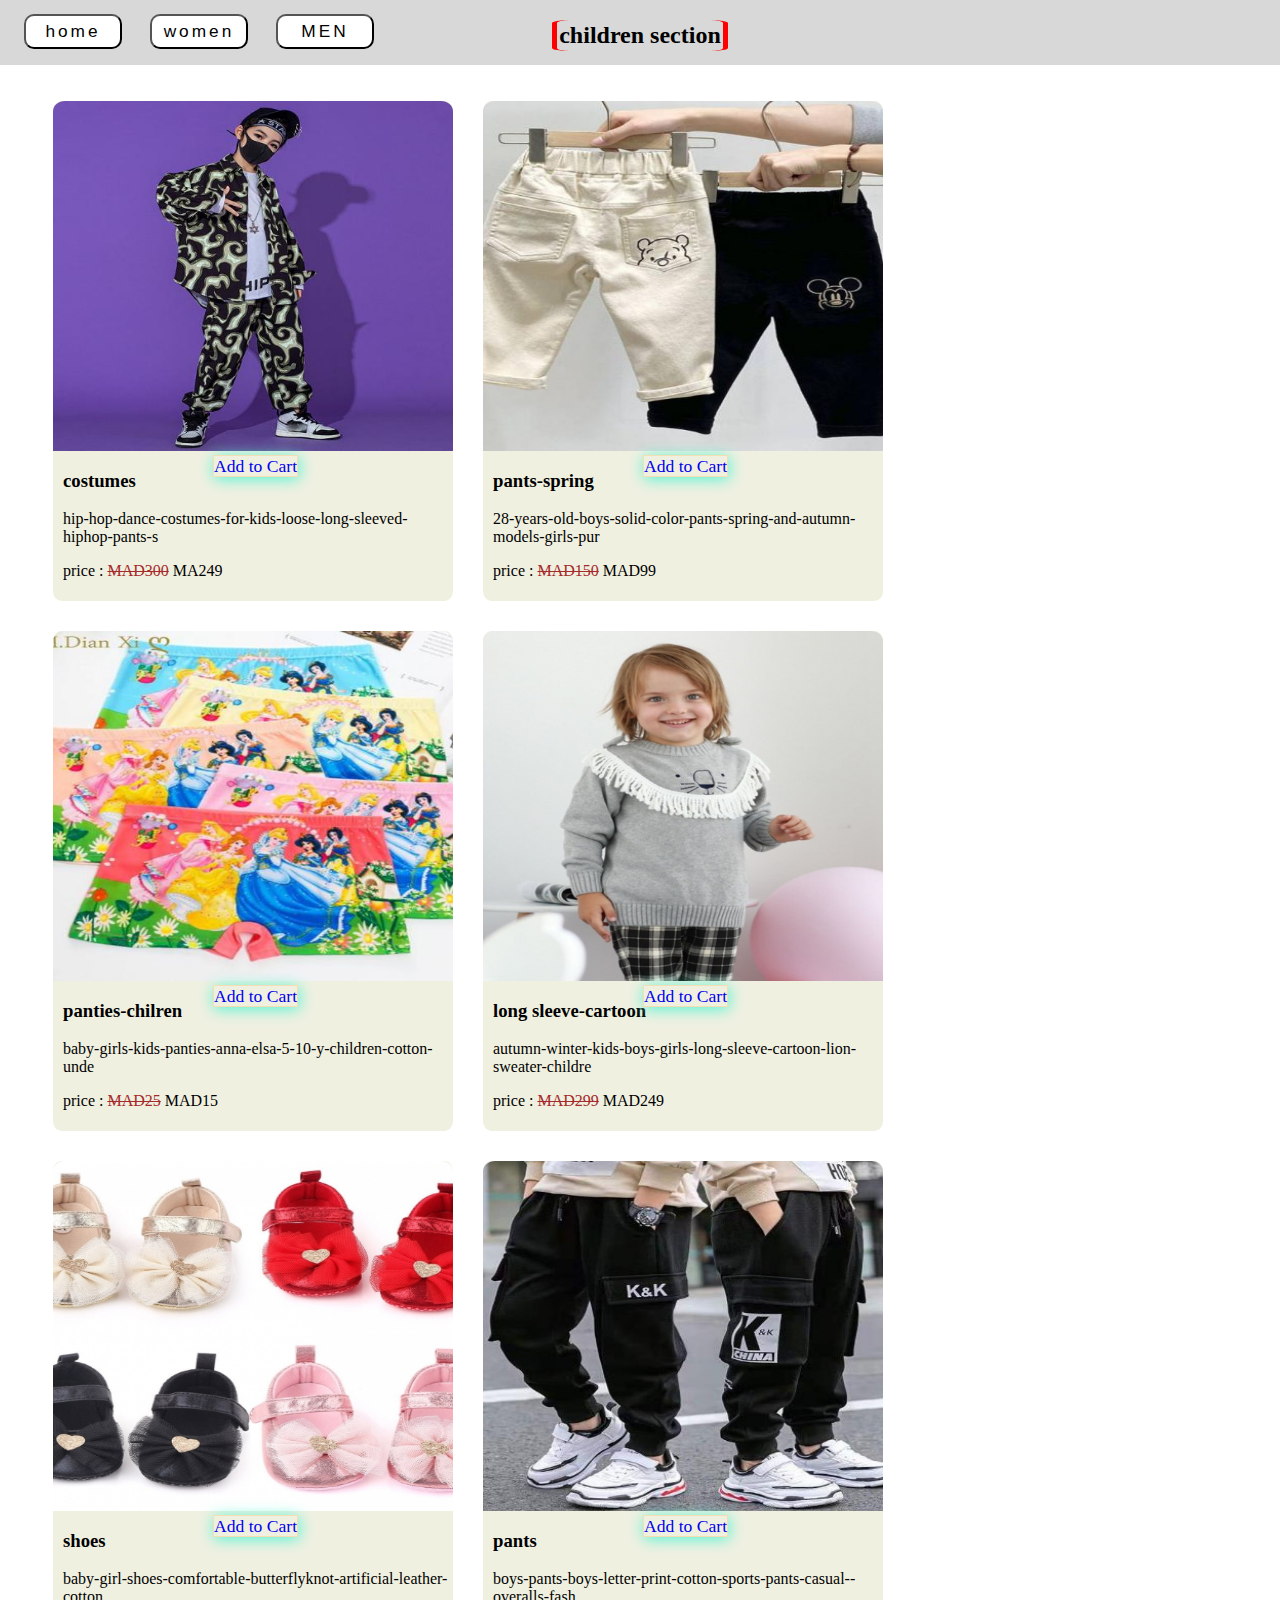
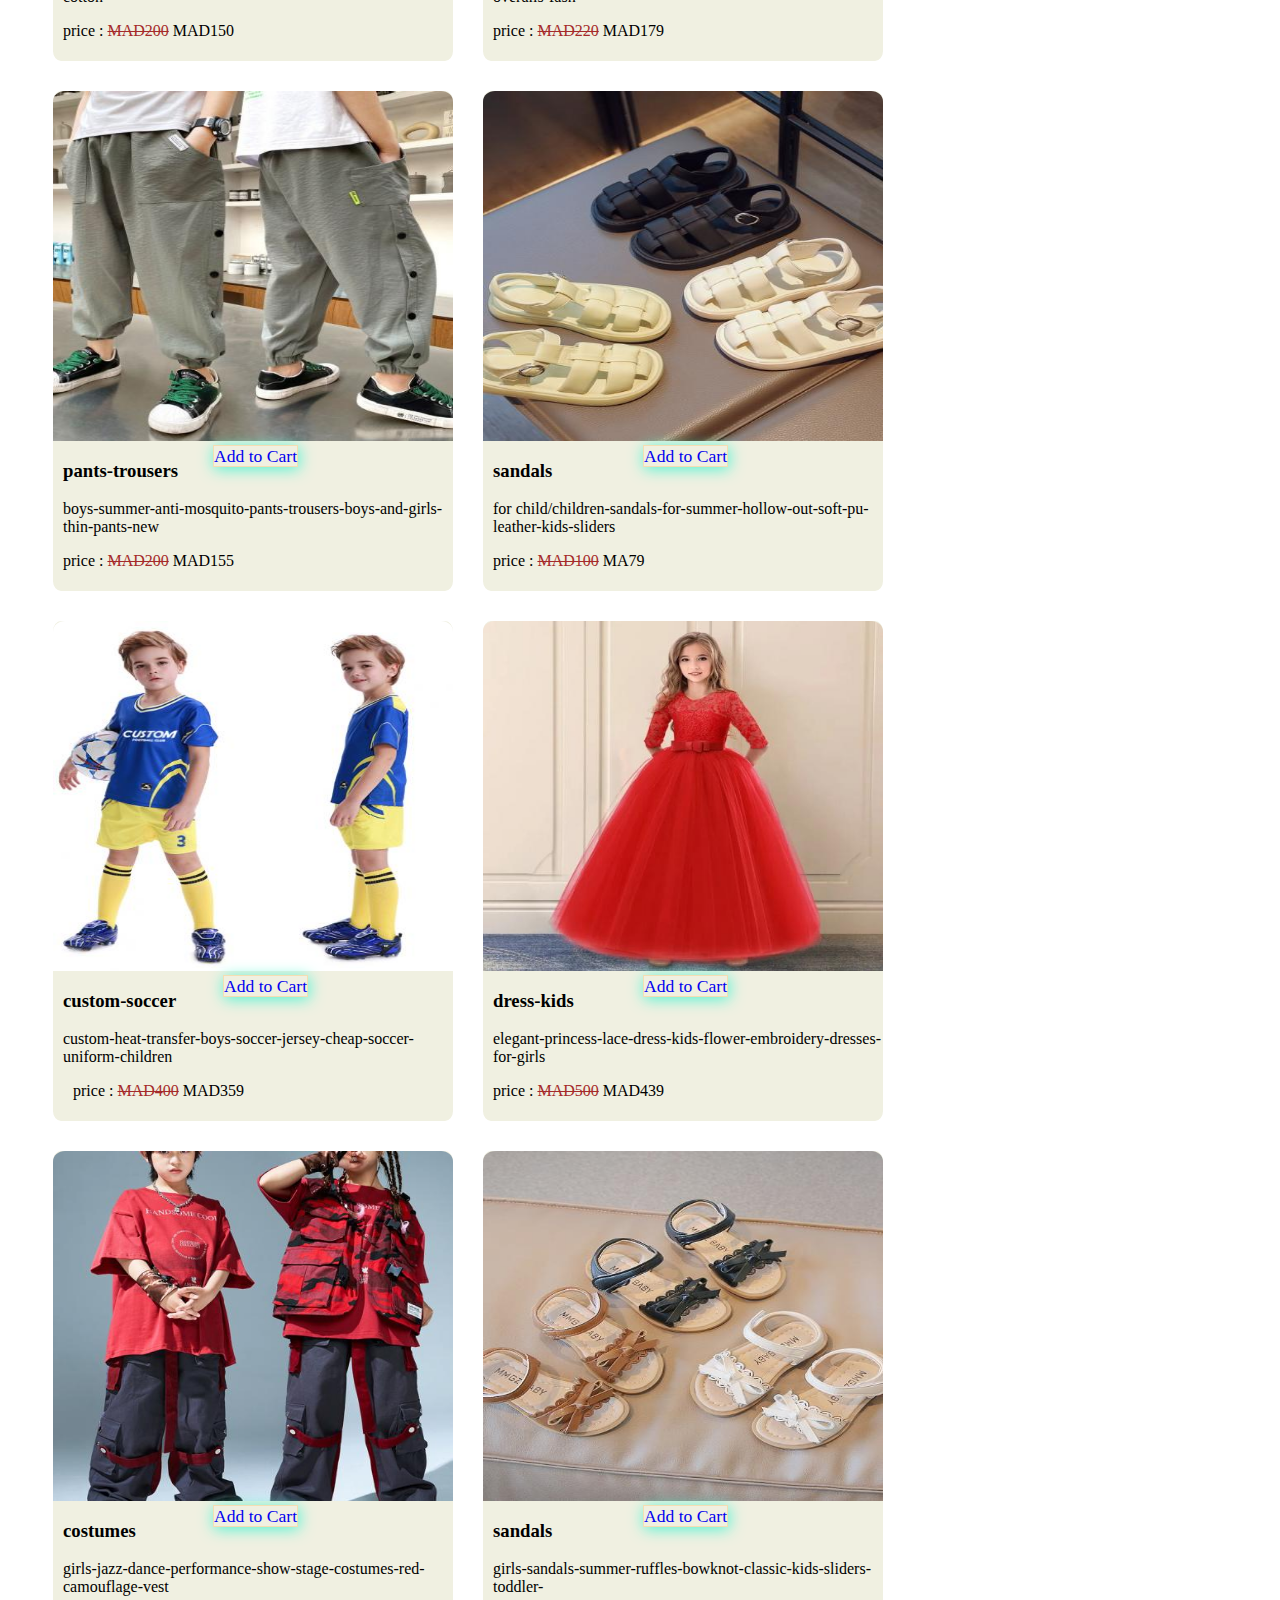
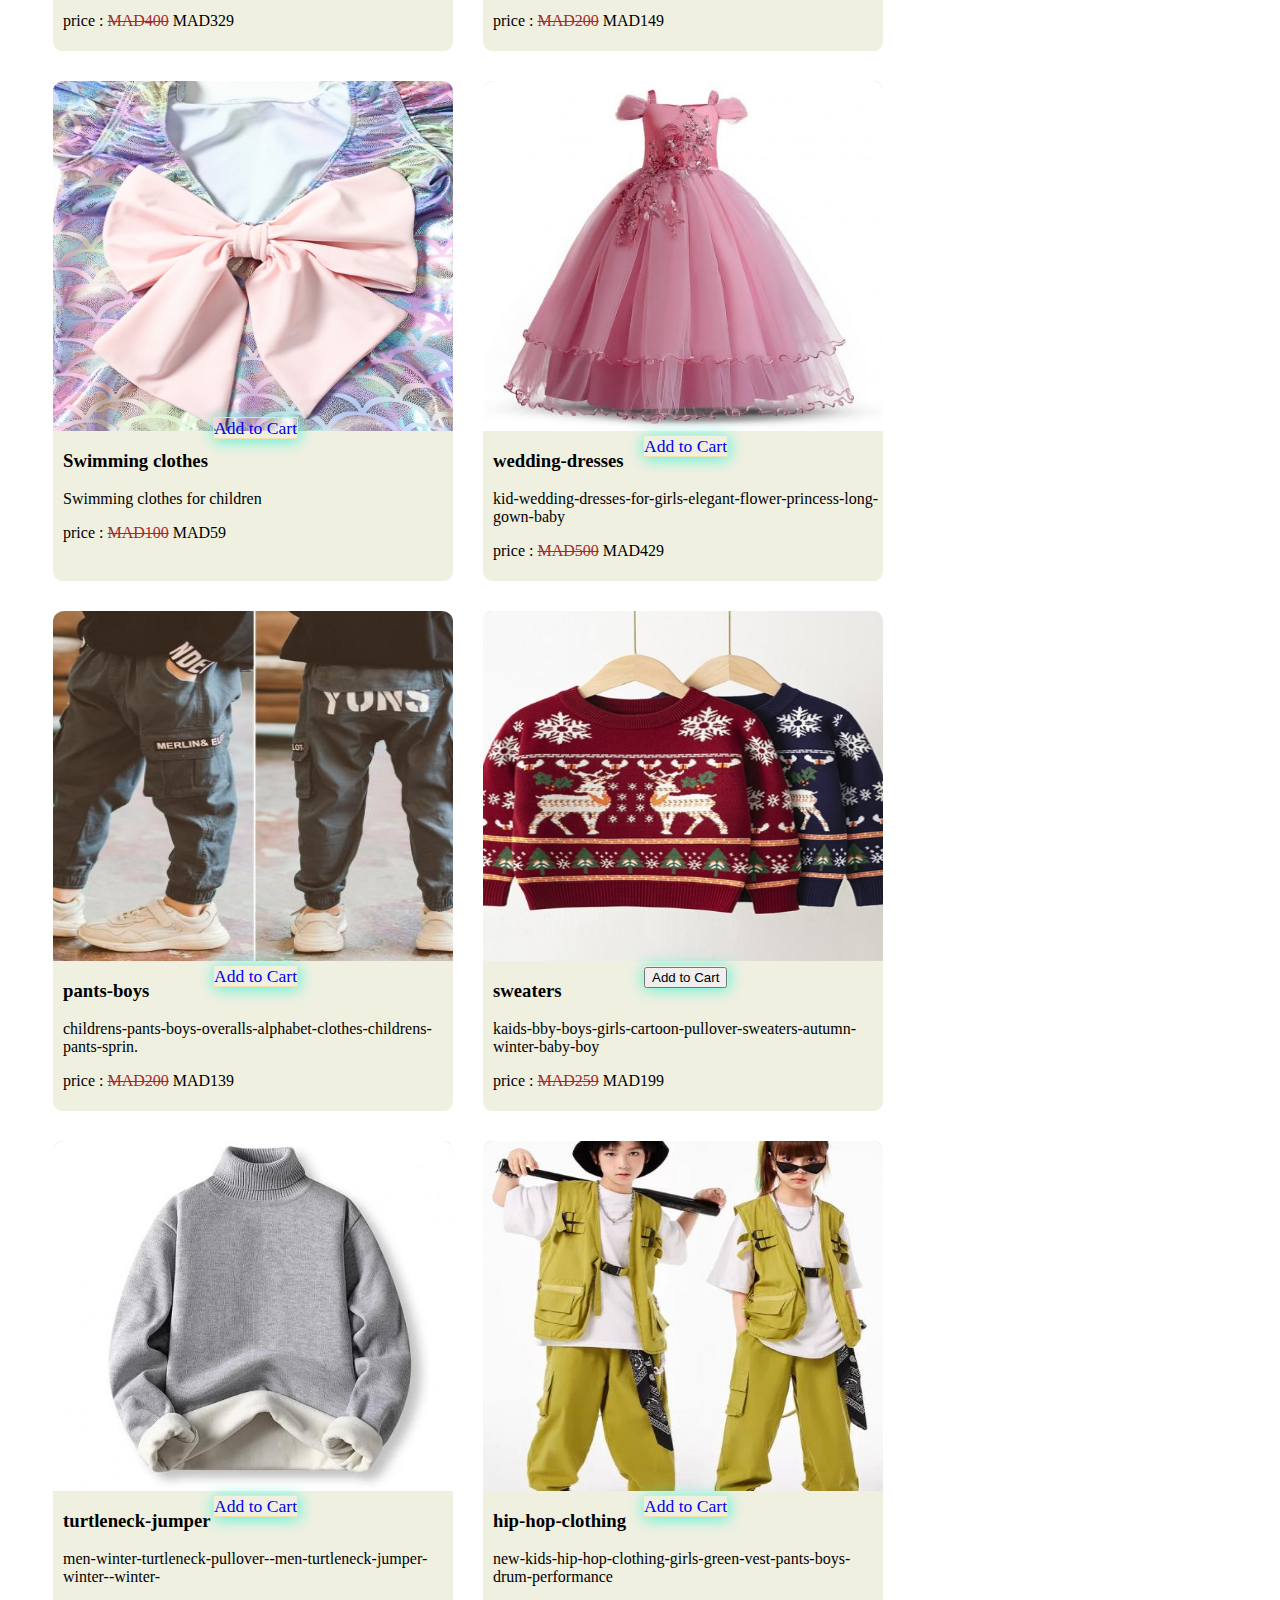
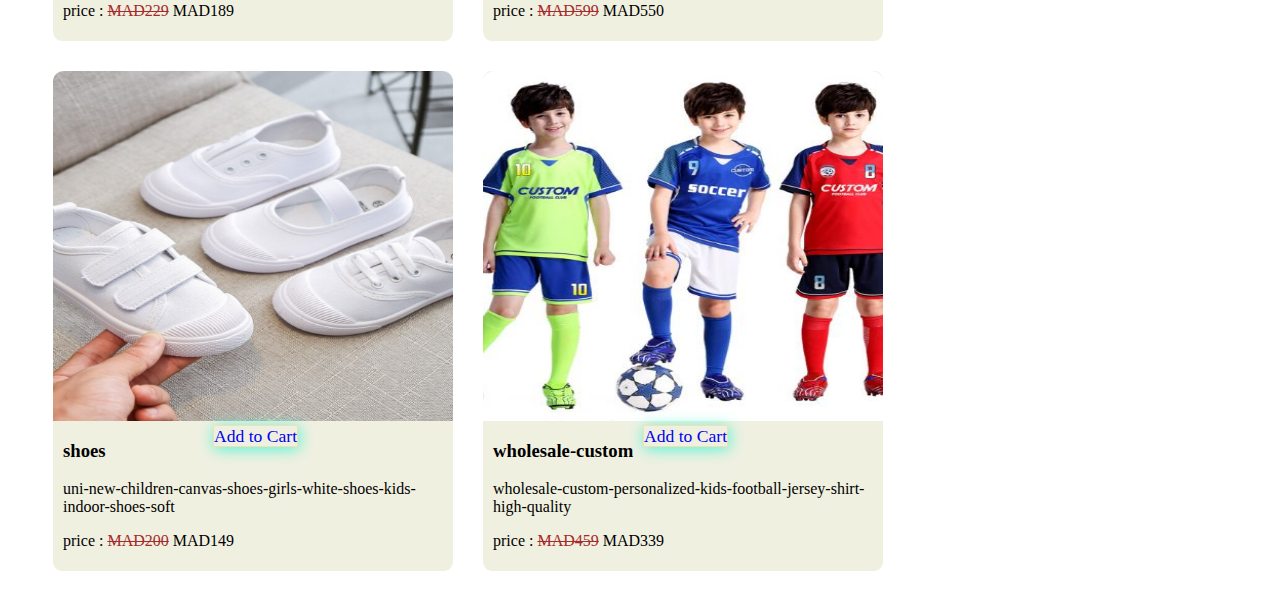
<file: children.html>
<!DOCTYPE html>
<html lang="en">
<head>
    <meta charset="UTF-8">
    <meta name="viewport" content="width=device-width, initial-scale=1.0">
    <title>s@ri-shop</title>
    <link rel="shortcut icon" href="./images-pro/icone -stor.jpg" type="image/x-icon">
    <link rel="stylesheet" href="page.css">
</head>
<body>
    
    <div class="header-child">
        <div>
            <a href="index.html"><button>home</button></a>
            <a href="woman.htm"><button>women </button></a>
            <a href="men.html"><button> MEN</button></a>
        </div>
        <h2>children section</h2>
    </div>
    
    <table class="sect child ">
        
        <!-- 1ERE row -->
        <tr>
            
            <!--the first article   (image 1)  -->
        <td>
            <div class="conti">
                <img src="./images-pro/image-page/for child/2023-hip-hop-dance-costumes-for-kids-loose-long-sleeved-hiphop-pants-s.jpg " alt=" costumes ">
                <div class="discr">
                    <h3>  costumes   </h3>
                    <p>  hip-hop-dance-costumes-for-kids-loose-long-sleeved-hiphop-pants-s  </p>
                    <p class="prix">price : <span><del style="color:brown">  MAD300</del>  MA249</span></p>
                    <a href="#" class="childPro">Add to Cart</a>
               </div>
            </div>
        </td> 

        
       <!--the second article   (image 2)  -->
       <td>
        <div class="conti">
            <img src="./images-pro/image-page/for child/28-years-old-boys-solid-color-pants-spring-and-autumn-models-girls-pur.jpg " alt=" pants-spring ">
            <div class="discr">
                <h3>   pants-spring  </h3>
                <p>  28-years-old-boys-solid-color-pants-spring-and-autumn-models-girls-pur  </p>
                <p class="prix">price : <span><del style="color:brown">  MAD150</del>  MAD99</span></p>
                <a href="#" class="childPro">Add to Cart</a>
           </div>
        </div>
    </td>

<!--the third article   (image 3)  -->
<td>
    <div class="conti">
        <img src="./images-pro/image-page/for child/5pcsset-baby-girls-kids-panties-anna-elsa-5-10-y-children-cotton-unde.jpg" alt=" panties-chilren ">
        <div class="discr">
            <h3>  panties-chilren     </h3>
            <p>   baby-girls-kids-panties-anna-elsa-5-10-y-children-cotton-unde </p>
            <p class="prix">price : <span><del style="color:brown">  MAD25</del>  MAD15</span></p>
            <a href="#" class="childPro">Add to Cart</a>
       </div>
    </div>
</td>

<!--the fourth article    image 4 -->
<td>
    <div class="conti">
        <img src="./images-pro/image-page/for child/autumn-winter-kids-boys-girls-long-sleeve-cartoon-lion-sweater-childre.jpg " alt="long sleeve-cartoon ">
        <div class="discr">
            <h3>  long sleeve-cartoon   </h3>
            <p>   autumn-winter-kids-boys-girls-long-sleeve-cartoon-lion-sweater-childre </p>
            <p class="prix">price : <span><del style="color:brown">  MAD299</del>  MAD249</span></p>
            <a href="#" class="childPro">Add to Cart</a>
       </div>
    </div>
</td>
</tr>

        <!-- 2eme  row -->

        <tr>
            
            <!--the first article image 5 -->
        <td>
            <div class="conti">
                <img src="./images-pro/image-page/for child/baby-girl-shoes-comfortable-butterflyknot-artificial-leather-cotton-so.jpg" alt=" shoes ">
                <div class="discr">
                    <h3>   shoes  </h3>
                    <p>  baby-girl-shoes-comfortable-butterflyknot-artificial-leather-cotton  </p>
                    <p class="prix">price : <span><del style="color:brown">  MAD200</del>  MAD150</span></p>
                    <a href="#" class="childPro">Add to Cart</a>
               </div>
            </div>
        </td> 

       <!--the second article  image 6  -->
       
       <td>
        <div class="conti">
            <img src="./images-pro/image-page/for child/boys-pants-boys-letter-print-cotton-sports-pants-casual--overalls-fash.jpg" alt="  pants">
            <div class="discr">
                <h3>  pants   </h3>
                <p>   boys-pants-boys-letter-print-cotton-sports-pants-casual--overalls-fash </p>
                <p class="prix">price : <span><del style="color:brown">  MAD220</del>  MAD179</span></p>
                <a href="#" class="childPro">Add to Cart</a>
           </div>
        </div>
    </td>

<!--the third article  image 7-->
<td>
    <div class="conti">
        <img src="./images-pro/image-page/for child/boys-summer-anti-mosquito-pants-trousers-boys-and-girls-thin-pants-new.jpg" alt=" pants-trousers  ">
        <div class="discr">
            <h3>     pants-trousers</h3>
            <p>   boys-summer-anti-mosquito-pants-trousers-boys-and-girls-thin-pants-new </p>
            <p class="prix">price : <span><del style="color:brown">  MAD200</del>  MAD155</span></p>
            <a href="#" class="childPro">Add to Cart</a>
       </div>
    </div>
</td>

<!--the fourth article  image 8  -->
<td>
    <div class="conti">
        <img src="./images-pro/image-page/for child/children-sandals-for-summer-hollow-out-soft-pu-leather-kids-sliders-ch.jpg " alt=" sandals ">
        <div class="discr">
            <h3>  sandals   </h3>
            <p>   for child/children-sandals-for-summer-hollow-out-soft-pu-leather-kids-sliders </p>
            <p class="prix">price : <span><del style="color:brown">  MAD100</del>  MA79</span></p>
            <a href="#" class="childPro">Add to Cart</a>
       </div>
    </div>
</td>
</tr>

    <!-- 3eme row -->


    <tr>
            
        <!--the first article  image 9-->
    <td>
        <div class="conti">
            <img src="./images-pro/image-page/for child/custom-heat-transfer-boys-soccer-jersey-cheap-soccer-uniform-children-.jpg" alt="  custom-soccer">
            <div class="discr">
                <h3>     custom-soccer</h3>
                <p>   custom-heat-transfer-boys-soccer-jersey-cheap-soccer-uniform-children</p>
                    <div class="discr"> </p>
                <p class="prix">price : <span><del style="color:brown">  MAD400</del>  MAD359</span></p>
                <a href="#" class="childPro">Add to Cart</a>
           </div>
        </div>
    </td> 

   <!--the second article  image 10-->
   <td>
    <div class="conti">
        <img src="./images-pro/image-page/for child/elegant-princess-lace-dress-kids-flower-embroidery-dresses-for-girls-v.jpg " alt="dress-kids  ">
        <div class="discr">
            <h3>   dress-kids  </h3>
            <p>   elegant-princess-lace-dress-kids-flower-embroidery-dresses-for-girls </p>
            <p class="prix">price : <span><del style="color:brown">  MAD500</del>  MAD439</span></p>
            <a href="#" class="childPro">Add to Cart</a>
       </div>
    </div>
</td>

<!--the third article image 11 -->
<td>
<div class="conti">
    <img src="./images-pro/image-page/for child/girls-jazz-dance-performance-show-stage-costumes-red-camouflage-vest-c.jpg " alt="costumes  ">
    <div class="discr">
        <h3>  costumes   </h3>
        <p>   girls-jazz-dance-performance-show-stage-costumes-red-camouflage-vest </p>
        <p class="prix">price : <span><del style="color:brown">  MAD400</del>  MAD329</span></p>
        <a href="#" class="childPro">Add to Cart</a>
   </div>
</div>
</td>

<!--the fourth article  image 12-->
<td>
<div class="conti">
    <img src="./images-pro/image-page/for child/girls-sandals-summer-ruffles-bowknot-classic-kids-sliders-toddler-ope.jpg" alt=" sandals ">
    <div class="discr">
        <h3>  sandals   </h3>
        <p>   girls-sandals-summer-ruffles-bowknot-classic-kids-sliders-toddler- </p>
        <p class="prix">price : <span><del style="color:brown">  MAD200</del>  MAD149</span></p>
        <a href="#" class="childPro">Add to Cart</a>
   </div>
</div>
</td>
</tr>

    <!-- 4eme row -->



   
            
        <!--the first article image 13 -->
     
         <tr>
        <td>
        <div class="conti">
            <img src="./images-pro/image-page/for child/ins-bronzing-لطيف-الأطفال-ملابس-السباحة-سبا-.jpg" alt="  ">
            <div class="discr">
                <h3>   Swimming clothes  </h3>
                <p>   Swimming clothes for children </p>
                <p class="prix">price : <span><del style="color:brown">  MAD100</del>  MAD59</span></p>
                <a href="#" class="childPro">Add to Cart</a>
           </div>
        </div>
    </td>  

   <!--the second article  image 14-->
    <td>
    <div class="conti">
        <img src="./images-pro/image-page/for child/kid-wedding-dresses-for-girls-elegant-flower-princess-long-gown-baby-g.jpg " alt="  ">
        <div class="discr ">
            <h3>  wedding-dresses   </h3>
            <p>   kid-wedding-dresses-for-girls-elegant-flower-princess-long-gown-baby </p>
            <p class="prix">price : <span><del style="color:brown">  MAD500</del>  MAD429</span></p>
            <a href="#" class="childPro">Add to Cart</a>
       </div>
    </div>
</td> 

<!--the third article image 15 -->
 <td>
<div class="conti">
    <img src="./images-pro/image-page/for child/childrens-pants-boys-overalls-alphabet-clothes-childrens-pants-sprin.jpg" alt=" pants-boys ">
    <div class="discr ">
        <h3>   pants-boys  </h3>
        <p>   childrens-pants-boys-overalls-alphabet-clothes-childrens-pants-sprin. </p>
        <p class="prix">price : <span><del style="color:brown">  MAD200</del>  MAD139</span></p>
        <a href="#" class="childPro">Add to Cart</a>
   </div>
</div>
</td> 

<!--the fourth article image 16 -->
 <td>
<div class="conti">
    <img src="./images-pro/image-page/for child/kids-baby-boys-girls-cartoon-pullover-sweaters-autumn-winter-baby-boy-.jpg " alt="sweaters  ">
    <div class="discr">
        <h3>  sweaters   </h3>
        <p> kaids-bby-boys-girls-cartoon-pullover-sweaters-autumn-winter-baby-boy   </p>
        <p class="prix">price : <span><del style="color:brown">  MAD259</del>  MAD199</span></p>
        <a href="#" class="childPro"><button>Add to Cart</button></a>
   </div>
</div>
</td>
</tr> 

<!-- 5eme row -->
        
<tr>
            
    <!--the first article  image 17-->
<td>
    <div class="conti">
        <img src="./images-pro/image-page/for child/men-winter-turtleneck-pullover--men-turtleneck-jumper-winter--winter-s.jpg " alt="turtleneck-jumper  ">
        <div class="discr">
            <h3> turtleneck-jumper    </h3>
            <p>   men-winter-turtleneck-pullover--men-turtleneck-jumper-winter--winter- </p>
            <p class="prix">price : <span><del style="color:brown">  MAD229</del>  MAD189</span></p>
            <a href="#" class="childPro">Add to Cart</a>
       </div>
    </div>
</td> 

<!--the second article image 18 -->
<td>
<div class="conti">
    <img src="./images-pro/image-page/for child/new-kids-hip-hop-clothing-girls-green-vest-pants-boys-drum-performance.jpg " alt="hip-hop-clothing  ">
    <div class="discr">
        <h3>   hip-hop-clothing  </h3>
        <p>    new-kids-hip-hop-clothing-girls-green-vest-pants-boys-drum-performance</p>
        <p class="prix">price : <span><del style="color:brown">  MAD599</del>  MAD550</span></p>
        <a href="#" class="childPro">Add to Cart</a>
   </div>
</div>
</td>

<!--the third article   image 19-->
<td>
<div class="conti">
<img src="./images-pro/image-page/for child/uni-new-children-canvas-shoes-girls-white-shoes-kids-indoor-shoes-soft.jpg" alt="shoes  ">
<div class="discr">
    <h3> shoes    </h3>
    <p>  uni-new-children-canvas-shoes-girls-white-shoes-kids-indoor-shoes-soft  </p>
    <p class="prix">price : <span><del style="color:brown">  MAD200</del>  MAD149</span></p>
    <a href="#" class="childPro">Add to Cart</a>
</div>
</div>
</td>

<!--the fourth article image 20 -->

<td>
    <div class="conti">
        <img src="./images-pro/image-page/for child/wholesale-custom-personalized-kids-football-jersey-shirt-high-quality-.jpg " alt=" wholesale-custom ">
    <div class="discr">
        <h3>wholesale-custom  </h3>
        <p>   wholesale-custom-personalized-kids-football-jersey-shirt-high-quality </p>
        <p class="prix">price : <span><del style="color:brown">  MAD459</del>  MAD339</span></p>
        <a href="#" class="childPro">Add to Cart</a>
    </div>
    </div>
    </td>
    

</tr> 

    </table>
     <script src="./js/page.js"></script>
    
</body>
</html>
</file>
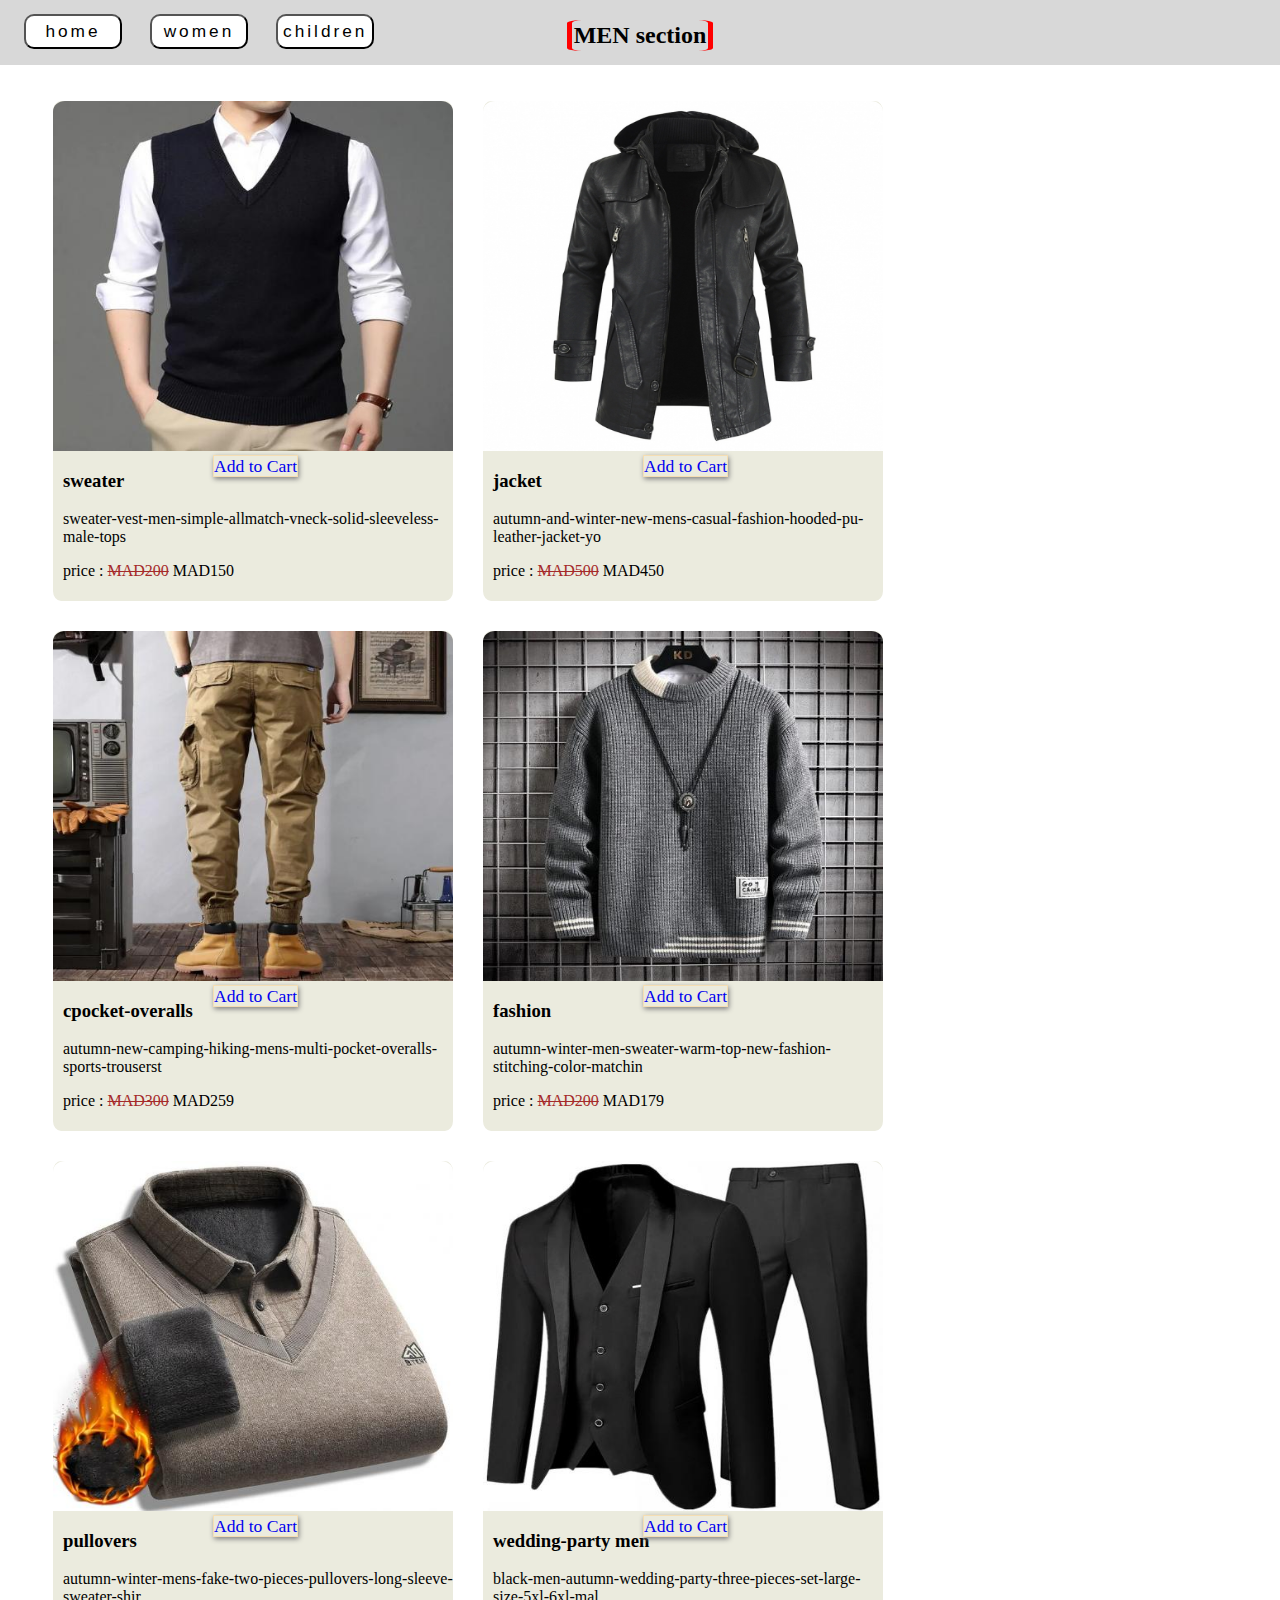
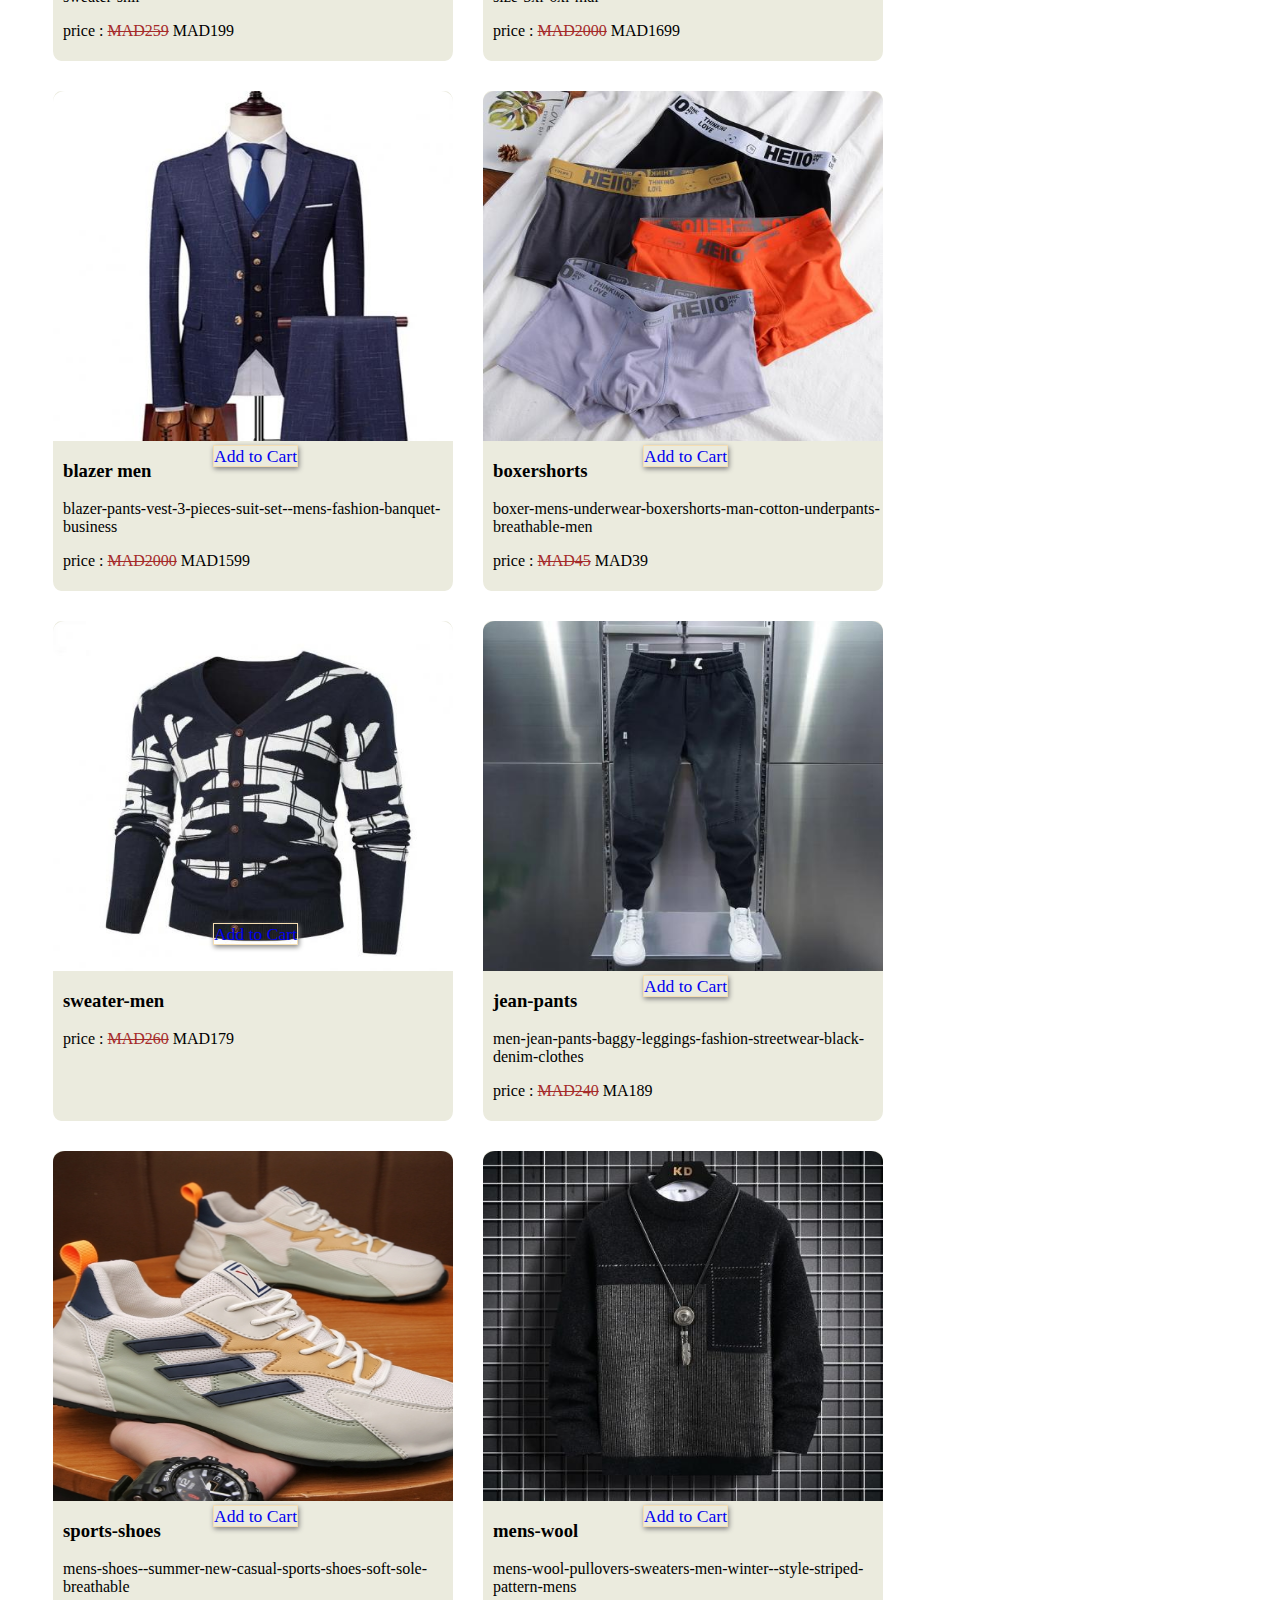
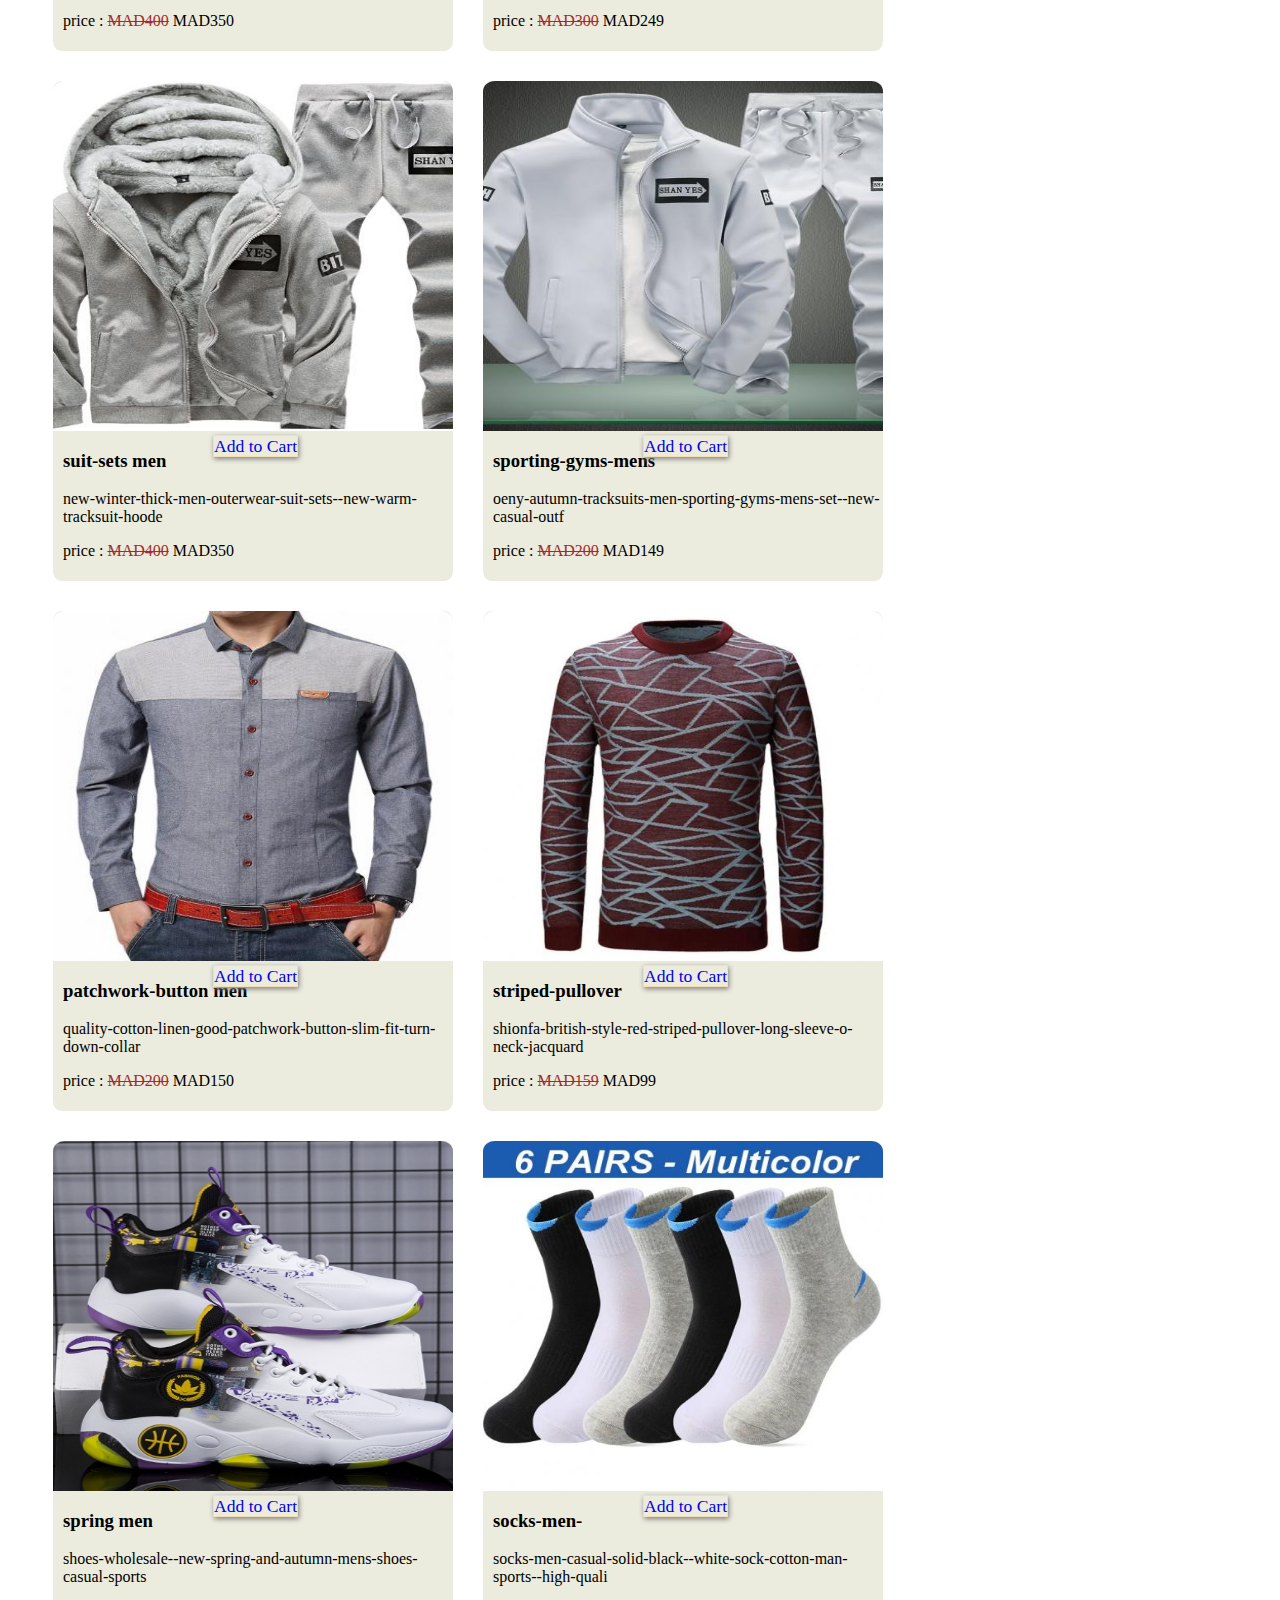
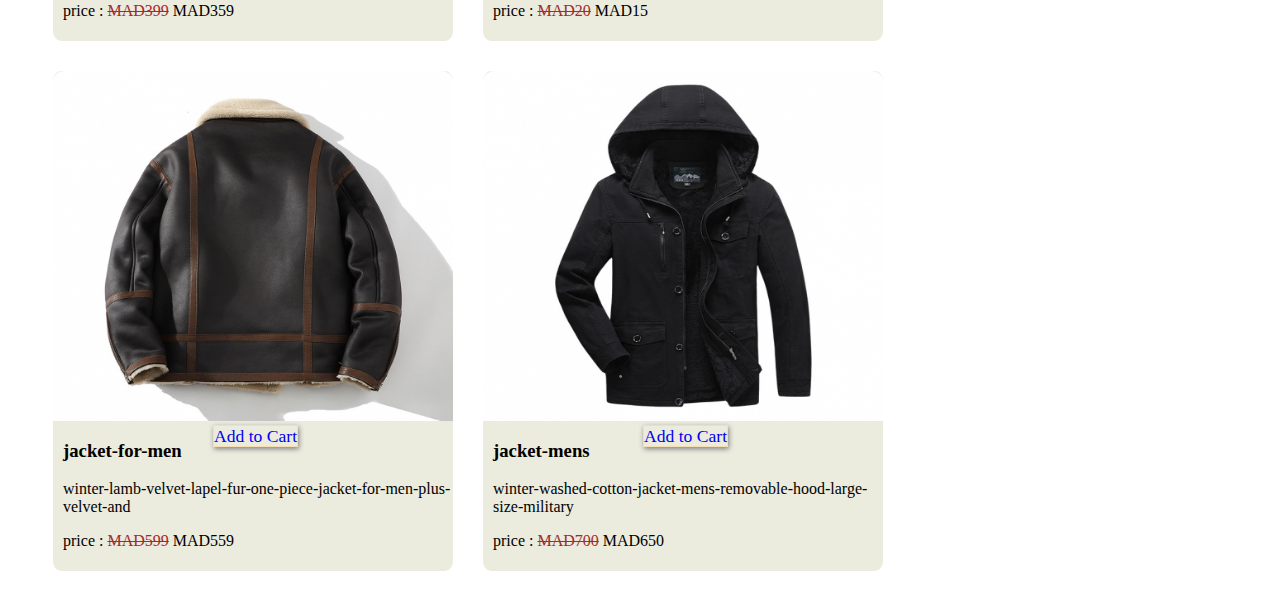
<file: men.html>
<!DOCTYPE html>
<html lang="en">
<head>
    <meta charset="UTF-8">
    <meta name="viewport" content="width=device-width, initial-scale=1.0">
    <title>s@ri-shop</title>
    <link rel="shortcut icon" href="./images-pro/icone -stor.jpg" type="image/x-icon">
    <link rel="stylesheet" href="page.css">
</head>
<body>
    
    <div class="header-men ">
        <div>
            <a href="index.html"><button>home</button></a>
            <a href="woman.htm"><button>women </button></a>
            <a href="children.html"><button> children</button></a>
        </div>
        <h2>MEN section</h2>
    </div>
    

    <table class="sect men">

        <!-- 1ERE row -->
        <tr>
            
            <!--the first article  1 -->
        <td>
            <div class="conti">
                <img src="./images-pro/image-page/for man/2022-sweater-vest-men-simple-allmatch-vneck-solid-sleeveless-male-tops.jpg" alt="sweater">
                <div class="discr">
                    <h3> sweater   </h3>
                    <p>   sweater-vest-men-simple-allmatch-vneck-solid-sleeveless-male-tops</p>
                    <p class="prix">price : <span><del style="color:brown">  MAD200</del>  MAD150</span></p>
                    <a href="#" class="menPro">Add to Cart</a>
               </div>
            </div>
        </td> 

       <!--the second article  2-->
       <td>
             <div class="conti  ">
                <img src="./images-pro/image-page/for man/autumn-and-winter-new-mens-casual-fashion-hooded-pu-leather-jacket-yo.jpg" alt="jacket">
                <div class="discr">
                       <h3> jacket </h3>
                       <p>   autumn-and-winter-new-mens-casual-fashion-hooded-pu-leather-jacket-yo</p>
                       <p class="prix">price : <span><del style="color:brown">  MAD500</del>  MAD450</span></p>
                       <a href="#" class="menPro">Add to Cart</a>
                </div>
               </div>
           </td>

<!--the third article 3 -->
    <td>
        <div class="conti  ">
             <img src="./images-pro/image-page/for man/autumn-new-camping-hiking-mens-multi-pocket-overalls-sports-trousers-.jpg" alt="pocket-overalls">
            <div class="discr">
                   <h3> cpocket-overalls  </h3>
                   <p>   autumn-new-camping-hiking-mens-multi-pocket-overalls-sports-trouserst</p>
                   <p class="prix">price : <span><del style="color:brown">  MAD300</del>  MAD259</span></p>
                   <a href="#" class="menPro">Add to Cart</a>
          </div>
        </div>
     </td>

<!--the fourth article 4 -->
    <td>
       <div class="conti">
             <img src="./images-pro/image-page/for man/autumn-winter-men-sweater-warm-top-new-fashion-stitching-color-matchin.jpg" alt="fashion">
             <div class="discr">
                   <h3> fashion   </h3>
                   <p>  autumn-winter-men-sweater-warm-top-new-fashion-stitching-color-matchin</p>
                   <p class="prix">price : <span><del style="color:brown">  MAD200</del>  MAD179</span></p>
                   <a href="#" class="menPro">Add to Cart</a>
            </div>
           </div>
       </td>
    
   </tr>

        <!-- 2eme  row -->

        <tr>
            
            <!--the first article  5-->
        <td>
            <div class="conti">
                <img src="./images-pro/image-page/for man/autumn-winter-mens-fake-two-pieces-pullovers-long-sleeve-sweater-shir.jpg" alt="pullovers  ">
                <div class="discr">
                      <h3>   pullovers   </h3>
                      <p> autumn-winter-mens-fake-two-pieces-pullovers-long-sleeve-sweater-shir  </p>
                      <p class="prix">price : <span><del style="color:brown">  MAD259</del>  MAD199</span></p>
                      <a href="#" class="menPro">Add to Cart</a>
               </div>
            </div>
        </td> 

       <!--the second article  6-->
       <td>
             <div class="conti">
                <img src="./images-pro/image-page/for man/black-men-autumn-wedding-party-three-pieces-set-large-size-5xl-6xl-mal.jpg" alt="wedding-party man  ">
                <div class="discr">
                      <h3>   wedding-party men  </h3>
                      <p>  black-men-autumn-wedding-party-three-pieces-set-large-size-5xl-6xl-mal  </p>
                      <p class="prix">price : <span><del style="color:brown">  MAD2000</del>  MAD1699</span></p>
                      <a href="#" class="menPro">Add to Cart</a>
               </div>
               </div>
           </td>

<!--the third article 7 -->
    <td>
        <div class="conti  ">
            <img src="./images-pro/image-page/for man/blazer-pants-vest-3-pieces-suit-set--mens-fashion-banquet-business-b.jpg" alt="blazer man  ">
                <div class="discr">
                      <h3>blazer men</h3>
                      <p>blazer-pants-vest-3-pieces-suit-set--mens-fashion-banquet-business</p>
                      <p class="prix">price : <span><del style="color:brown">  MAD2000</del>  MAD1599</span></p>
                      <a href="#" class="menPro">Add to Cart</a>
               </div>
        </div>
     </td>

<!--the fourth article 8 -->
    <td>
       <div class="conti ">
        <img src="./images-pro/image-page/for man/boxer-mens-underwear-boxershorts-man-cotton-underpants-breathable-men.jpg" alt="boxershorts  ">
        <div class="discr">
              <h3>  boxershorts   </h3>
              <p>   boxer-mens-underwear-boxershorts-man-cotton-underpants-breathable-men </p>
              <p class="prix">price : <span><del style="color:brown">  MAD45</del>  MAD39</span></p>
              <a href="#" class="menPro">Add to Cart</a>
       </div>
           </div>
       </td>
    
   </tr>

   <!-- 3eme row -->

   <tr>
            
    <!--the first article  9-->
<td>
    <div class="conti  ">
        <img src="./images-pro/image-page/for man/cardigan-sweater-men-style--autumn-men-zipper-cardigans--long-cardigan.jpg" alt="sweater-men ">
                <div class="discr">
                      <h3>    sweater-men  </h3>
                      <p>    </p>
                      <p class="prix">price : <span><del style="color:brown">  MAD260</del>  MAD179</span></p>
                      <a href="#" class="menPro">Add to Cart</a>
               </div>
    </div>
</td> 

<!--the second article  -->
<td>
     <div class="conti  ">
        <img src="./images-pro/image-page/for man/men-jean-pants-baggy-leggings-fashion-streetwear-black-denim-clothes-c.jpg" alt="fashion-men  ">
                <div class="discr">
                      <h3>   jean-pants  </h3>
                      <p>   men-jean-pants-baggy-leggings-fashion-streetwear-black-denim-clothes </p>
                      <p class="prix">price : <span><del style="color:brown">  MAD240</del>  MA189</span></p>
                      <a href="#" class="menPro">Add to Cart</a>
               </div>
       </div>
   </td>

<!--the third article  -->
<td>
<div class="conti  ">
    <img src="./images-pro/image-page/for man/mens-shoes--summer-new-casual-sports-shoes-soft-sole-breathable-d.jpg" alt=" sports-shoes ">
                <div class="discr">
                      <h3>  sports-shoes </h3>
                      <p>   mens-shoes--summer-new-casual-sports-shoes-soft-sole-breathable </p>
                      <p class="prix">price : <span><del style="color:brown">  MAD400</del>  MAD350</span></p>
                      <a href="#" class="menPro">Add to Cart</a>
               </div>
</div>
</td>

<!--the fourth article  -->
<td>
<div class="conti  ">
    <img src="./images-pro/image-page/for man/mens-wool-pullovers-sweaters-men-winter--style-striped-pattern-mens-w.jpg" alt="mens-wool  ">
                <div class="discr">
                      <h3>   mens-wool   </h3>
                      <p>  mens-wool-pullovers-sweaters-men-winter--style-striped-pattern-mens  </p>
                      <p class="prix">price : <span><del style="color:brown">  MAD300</del>  MAD249</span></p>
                      <a href="#" class="menPro">Add to Cart</a>
               </div>
   </div>
</td>

</tr>

<!-- 4eme row -->

<tr>
            
    <!--the first article  -->
<td>
    <div class="conti ">
        <img src="./images-pro/image-page/for man/new-winter-thick-men-outerwear-suit-sets--new-warm-tracksuit-hoode.jpg" alt="suit-sets  ">
        <div class="discr">
              <h3> suit-sets men   </h3>
              <p>   new-winter-thick-men-outerwear-suit-sets--new-warm-tracksuit-hoode </p>
              <p class="prix">price : <span><del style="color:brown">  MAD400</del>  MAD350</span></p>
              <a href="#" class="menPro">Add to Cart</a>
       </div>
    </div>
</td> 

<!--the second article  -->
<td>
     <div class="conti ">
        <img src="./images-pro/image-page/for man/oeny-autumn-tracksuits-men-sporting-gyms-mens-set--new-casual-outf (1).jpg" alt="sporting-gyms-mens  ">
                <div class="discr">
                      <h3> sporting-gyms-mens     </h3>
                      <p>   oeny-autumn-tracksuits-men-sporting-gyms-mens-set--new-casual-outf  </p>
                      <p class="prix">price : <span><del style="color:brown">  MAD200</del>  MAD149</span></p>
                      <a href="#" class="menPro">Add to Cart</a>
               </div>
       </div>
   </td>

<!--the third article  -->
<td>
<div class="conti ">
    <img src="./images-pro/image-page/for man/quality-cotton-linen-good-patchwork-button-slim-fit-turn-down-collar-l.jpg" alt="patchwork-button  ">
                <div class="discr">
                      <h3>  patchwork-button men    </h3>
                      <p>  quality-cotton-linen-good-patchwork-button-slim-fit-turn-down-collar   </p>
                      <p class="prix">price : <span><del style="color:brown">  MAD200</del>  MAD150</span></p>
                      <a href="#" class="menPro">Add to Cart</a>
               </div>
</div>
</td>

<!--the fourth article  -->
<td>
<div class="conti">
    <img src="./images-pro/image-page/for man/shionfa-british-style-red-striped-pullover-long-sleeve-o-neck-jacquard.jpg" alt="striped-pullover  ">
                <div class="discr">
                      <h3>  striped-pullover    </h3>
                      <p>   shionfa-british-style-red-striped-pullover-long-sleeve-o-neck-jacquard </p>
                      <p class="prix">price : <span><del style="color:brown">  MAD159</del>  MAD99</span></p>
                      <a href="#" class="menPro">Add to Cart</a>
               </div>
   </div>
</td>

</tr>
 <!-- 5 eme row -->

 <tr>
            
    <!--the first article  -->
<td>
    <div class="conti ">
        <img src="./images-pro/image-page/for man/shoes-wholesale--new-spring-and-autumn-mens-shoes-casual-sports-s.jpg" alt="spring men  ">
        <div class="discr">
              <h3>   spring men   </h3>
              <p> shoes-wholesale--new-spring-and-autumn-mens-shoes-casual-sports   </p>
              <p class="prix">price : <span><del style="color:brown">  MAD399</del>  MAD359</span></p>
              <a href="#" class="menPro">Add to Cart</a>
       </div>
    </div>
</td> 

<!--the second article  -->
<td>
     <div class="conti ">
        <img src="./images-pro/image-page/for man/socks-men-casual-solid-black--white-sock-cotton-man-sports--high-quali.jpg" alt=" socks-men- ">
        <div class="discr">
              <h3>    socks-men-  </h3>
              <p>  socks-men-casual-solid-black--white-sock-cotton-man-sports--high-quali  </p>
              <p class="prix">price : <span><del style="color:brown">  MAD20</del>  MAD15</span></p>
              <a href="#" class="menPro">Add to Cart</a>
       </div>
       </div>
   </td>

<!--the third article  -->
<td>
<div class="conti ">
    <img src="./images-pro/image-page/for man/winter-lamb-velvet-lapel-fur-one-piece-jacket-for-men-plus-velvet-and-.jpg" alt="jacket-for-men  ">
                <div class="discr">
                      <h3>   jacket-for-men   </h3>
                      <p>   winter-lamb-velvet-lapel-fur-one-piece-jacket-for-men-plus-velvet-and </p>
                      <p class="prix">price : <span><del style="color:brown">  MAD599</del>  MAD559</span></p>
                      <a href="#" class="menPro">Add to Cart</a>
               </div>
</div>
</td>

<!--the fourth article  -->
<td>
<div class="conti ">
    <img src="./images-pro/image-page/for man/winter-washed-cotton-jacket-mens-removable-hood-large-size-military-c.jpg" alt="jacket-mens  ">
                <div class="discr">
                      <h3>   jacket-mens  </h3>
                      <p>   winter-washed-cotton-jacket-mens-removable-hood-large-size-military </p>
                      <p class="prix">price : <span><del style="color:brown">  MAD700</del>  MAD650</span></p>
                      <a href="#" class="menPro">Add to Cart</a>
               </div>
   </div>
</td>

</tr>

    </table>

     <script src="./js/page.js"></script>
    
</body>
</html>
</file>
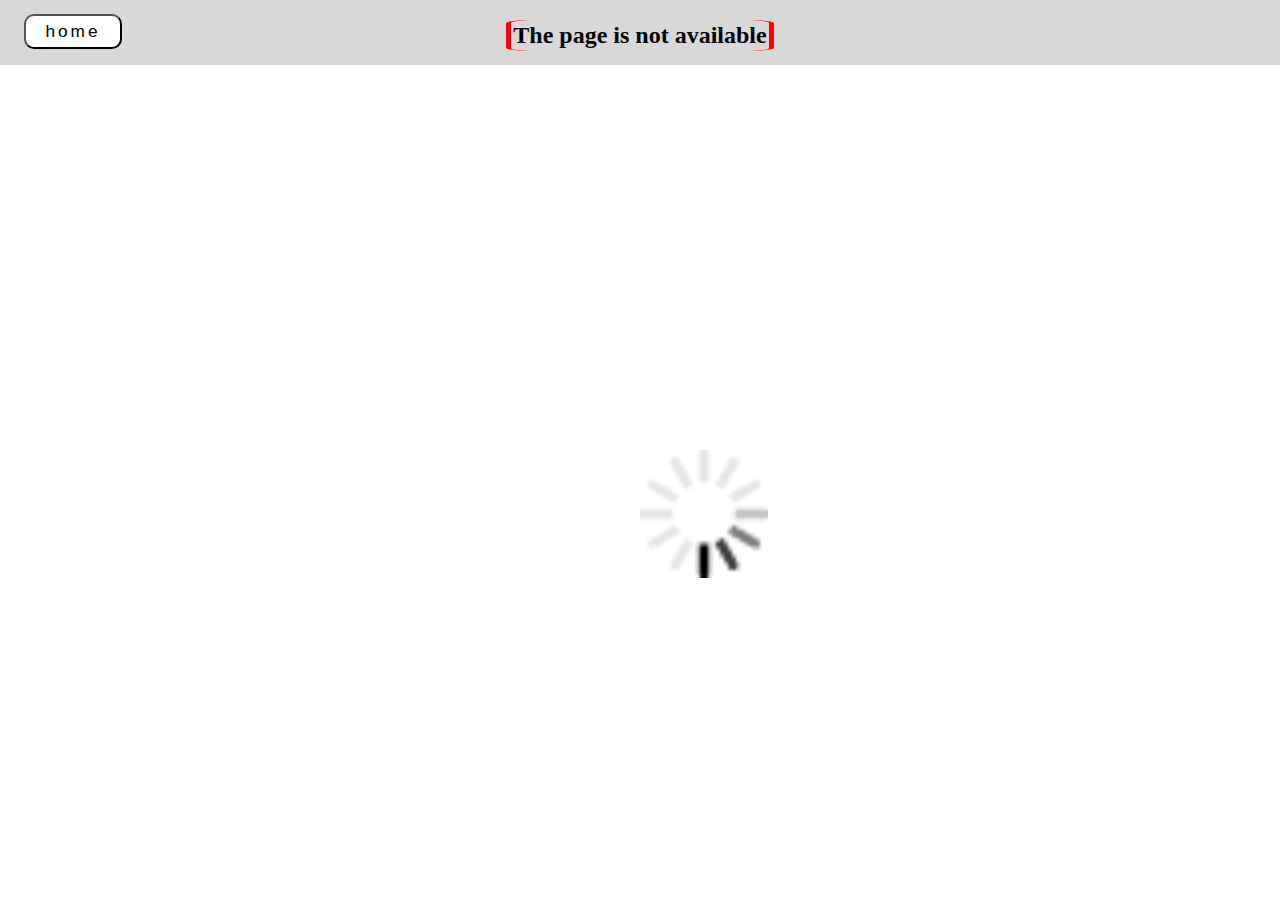
<file: shop.html>
<!DOCTYPE html>
<html lang="en">
<head>
    <meta charset="UTF-8">
    <meta name="viewport" content="width=device-width, initial-scale=1.0">
    <title>Document</title>
    <link rel="shortcut icon" href="./images-pro/icone -stor.jpg" type="image/x-icon">
    <link rel="shortcut icon" href="./images-pro/pro.png" type="image/x-icon">
    <link rel="stylesheet" href="page.css">
    <link rel="stylesheet" href="https://cdnjs.cloudflare.com/ajax/libs/font-awesome/6.1.1/css/all.min.css" integrity="sha512-KfkfwYDsLkIlwQp6LFnl8zNdLGxu9YAA1QvwINks4PhcElQSvqcyVLLD9aMhXd13uQjoXtEKNosOWaZqXgel0g==" crossorigin="anonymous" referrerpolicy="no-referrer" />
</head>
<body>
    <style>
        body{
            height: 600px;
            width: 100%;
            display: flex;
        
        }
        img{
            position: absolute;
            top: 50%;
            left: 50%;
            width: 10%;
            
        }
    </style>

<div class="header-child">
    <div>
        <a href="index.html"><button>home</button></a>
       
    </div>
    <h2>The page is not available</h2>
</div>

    
    <img src="./js/ajax-loader.gif" alt="">


</body>
</html>
</file>
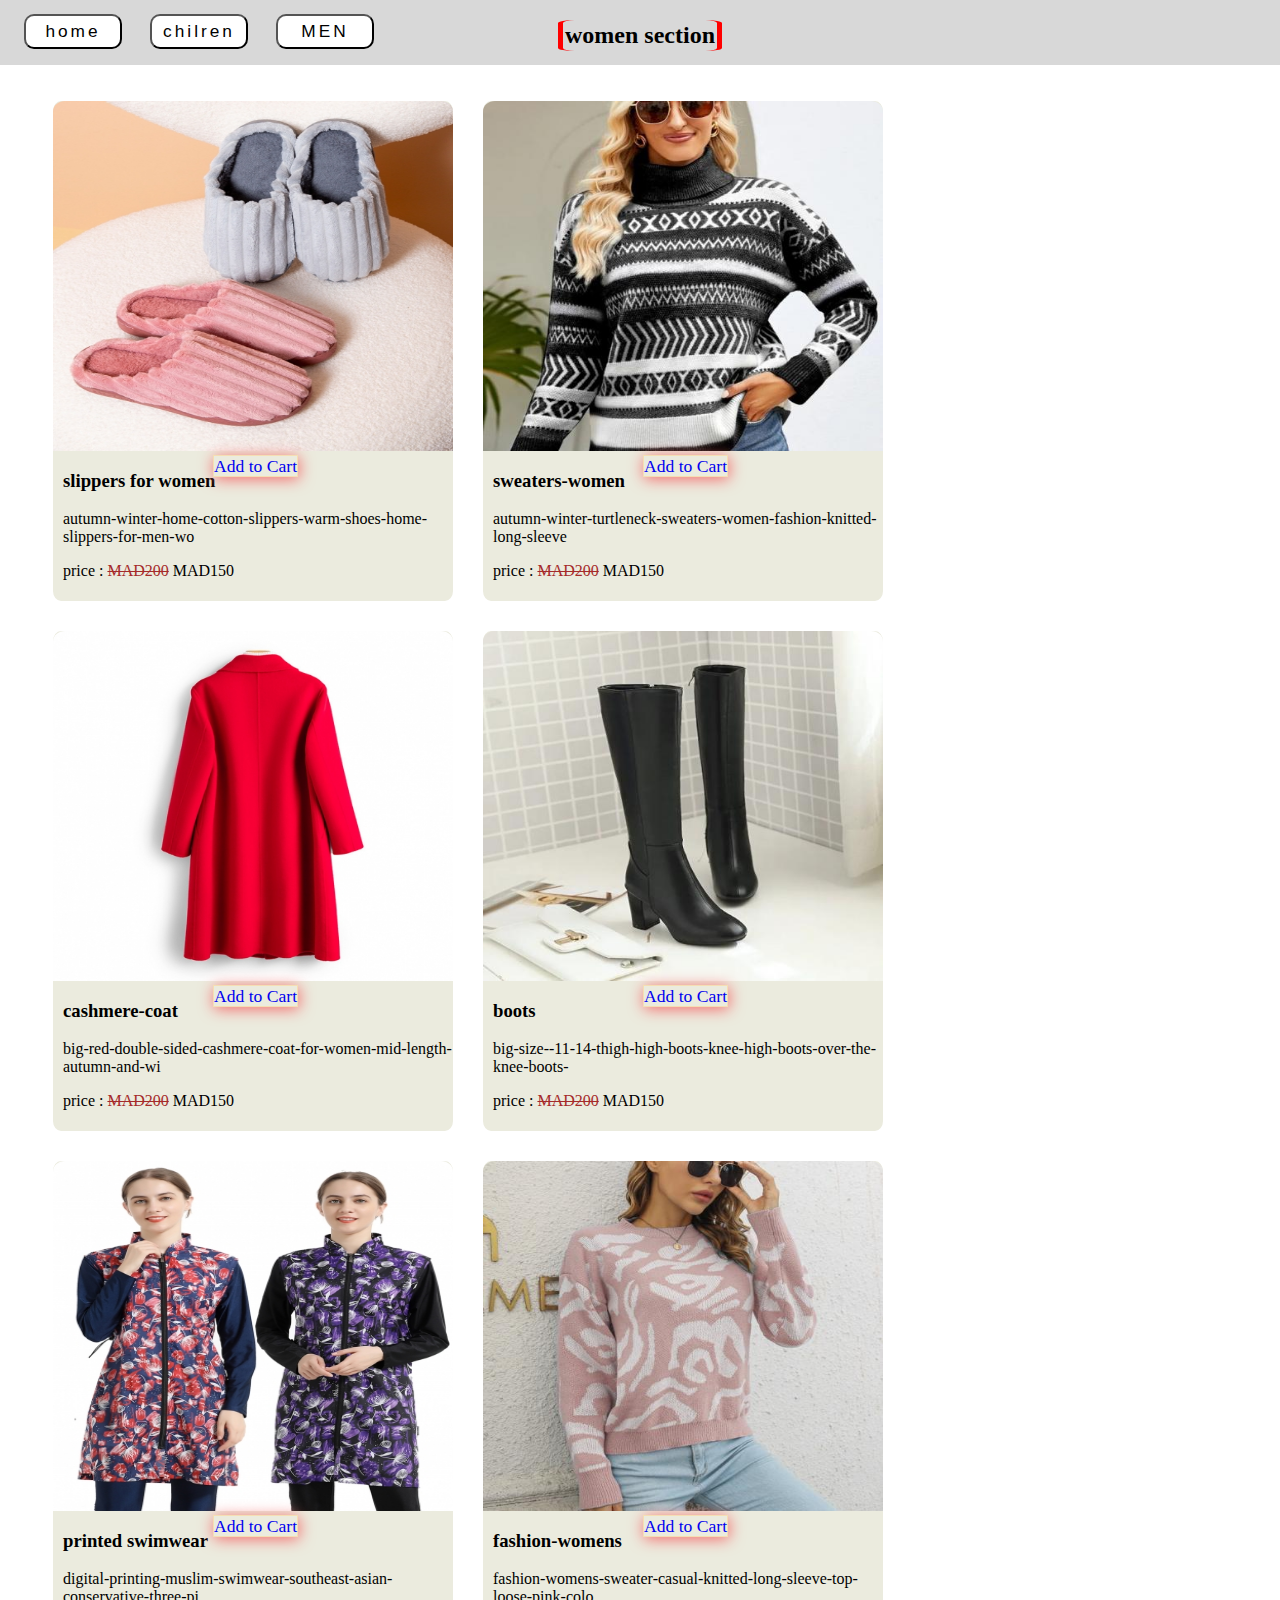
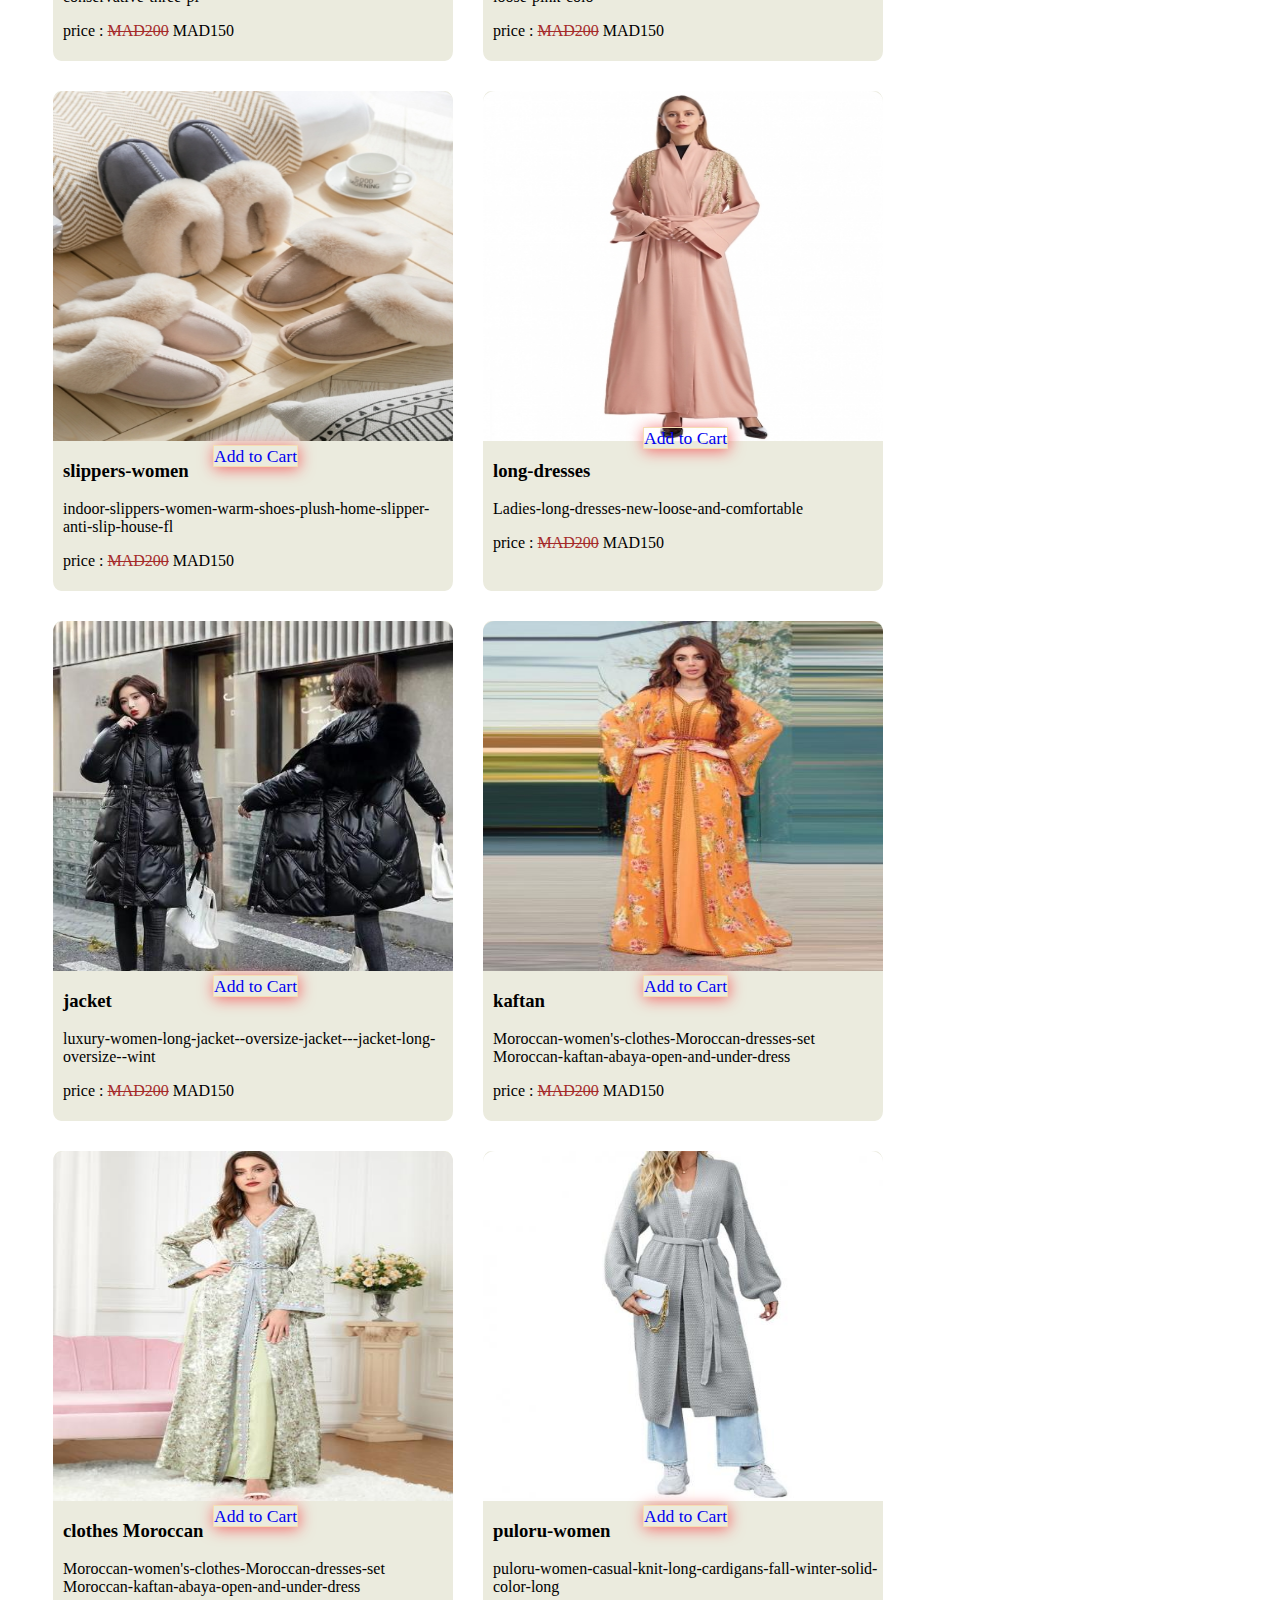
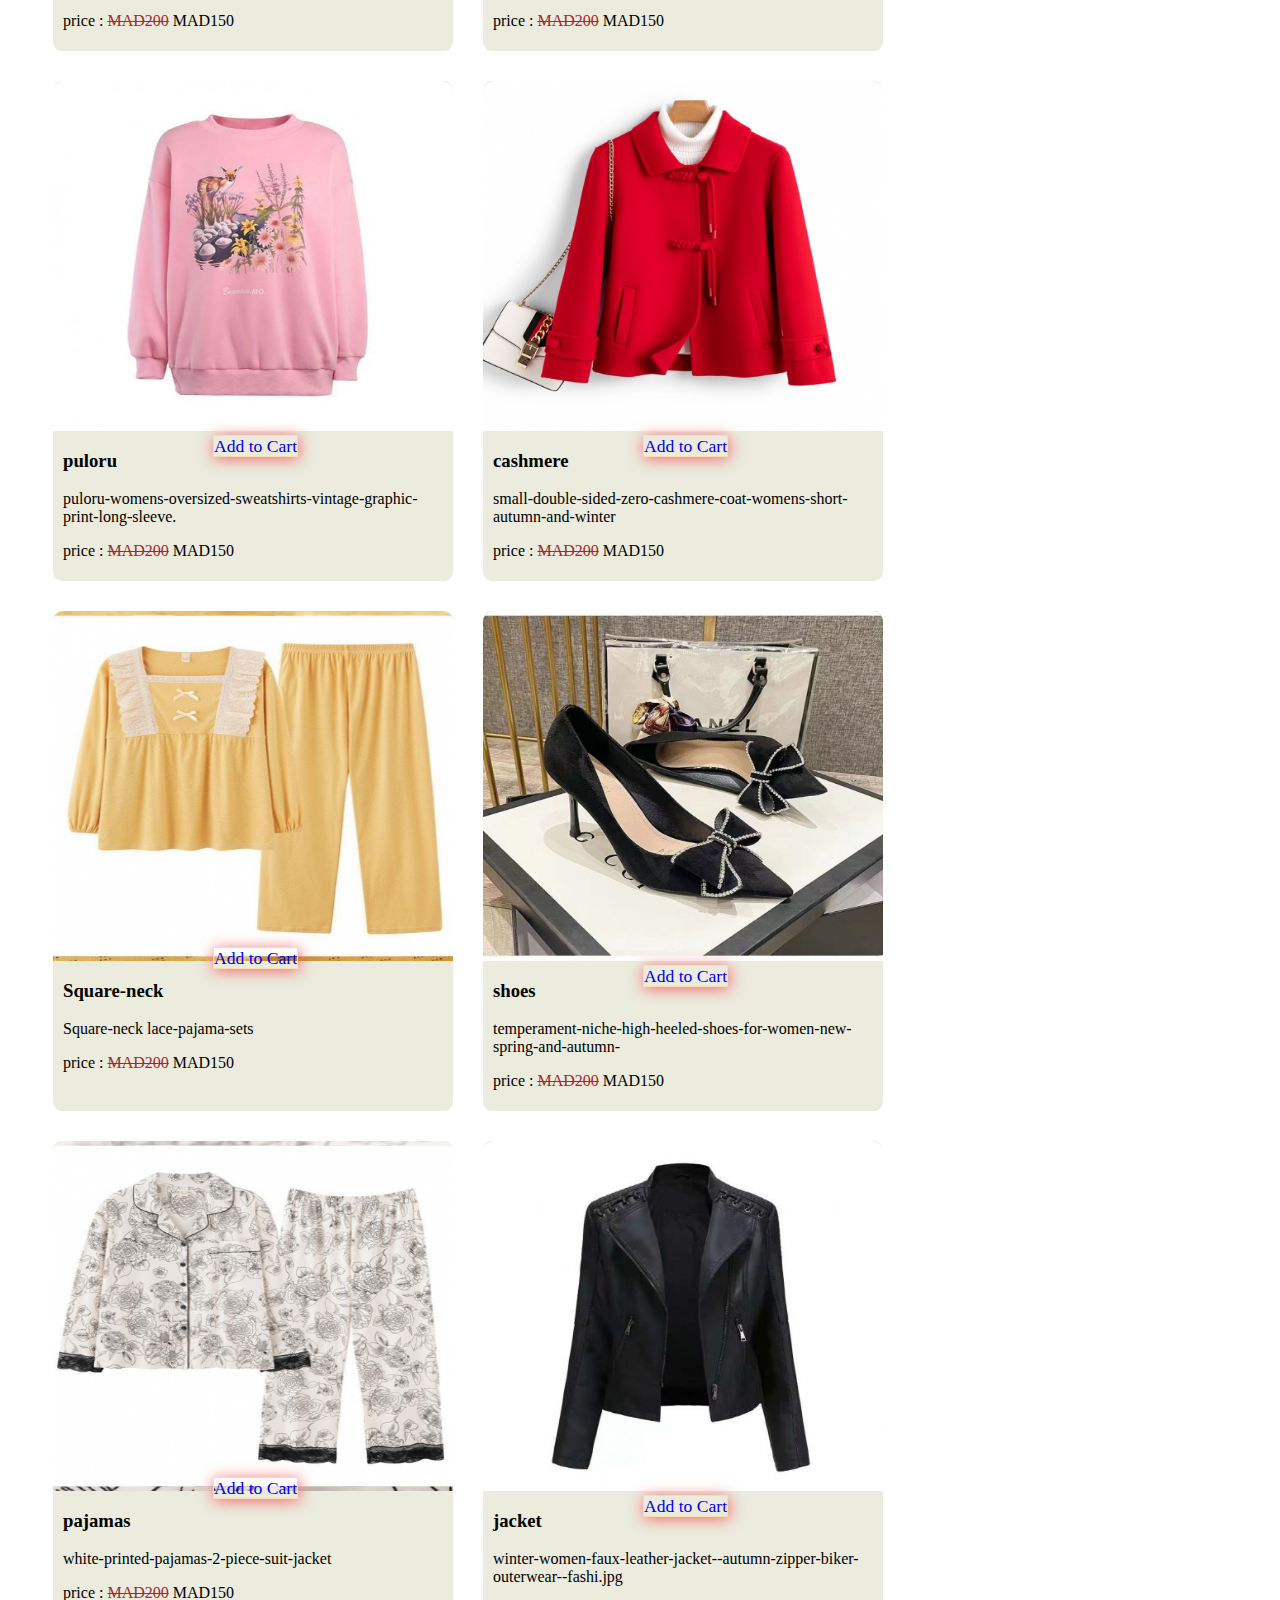
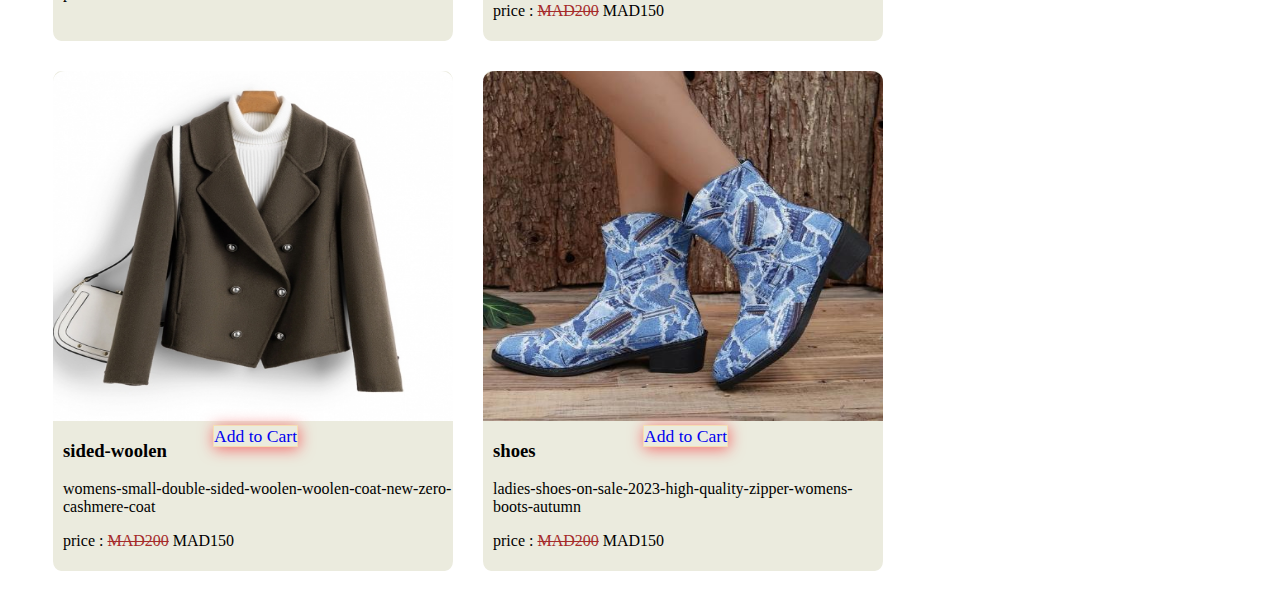
<file: woman.htm>
<!DOCTYPE html>
<html lang="en">
<head>
    <meta charset="UTF-8">
    <meta name="viewport" content="width=device-width, initial-scale=1.0">
    <title>s@ri-shop</title>
    <link rel="stylesheet" href="page.css">
    <link rel="shortcut icon" href="./images-pro/icone -stor.jpg" type="image/x-icon">
</head>
<body style="background: #FFF;">
    
    <div class="header-women">
          <div>
            <a href="index.html"><button>home</button></a>
            <a href="children.html"><button> chilren</button></a>
            <a href="men.html"><button>MEN </button></a>
        </div>
        <h2>women  section</h2>
    </div>
    

    <table class="sect wome ">
        
        <!-- 1ERE row -->
        <tr>
            
            <!--the first article   (image 1)  -->
        <td>
            <div class="conti">
                <img src="./images-pro/image-page/for women/autumn-winter-home-cotton-slippers-warm-shoes-home-slippers-for-men-wo.jpg " alt=" slippers for women ">
                <div class="discr">
                    <h3>    slippers for women </h3>
                    <p>  autumn-winter-home-cotton-slippers-warm-shoes-home-slippers-for-men-wo  </p>
                    <p class="prix">price : <span><del style="color:brown">  MAD200</del>  MAD150</span></p>
                    <a href="#" class="womenPro">Add to Cart</a>
               </div>
            </div>
        </td> 

       <!--the second article   (image 2)  -->
       <td>
        <div class="conti">
            <img src="./images-pro/image-page/for women/autumn-winter-turtleneck-sweaters-women-fashion-knitted-long-sleeve-to.jpg" alt=" sweaters-women ">
            <div class="discr">
                <h3>   sweaters-women  </h3>
                <p>   autumn-winter-turtleneck-sweaters-women-fashion-knitted-long-sleeve </p>
                <p class="prix">price : <span><del style="color:brown">  MAD200</del>  MAD150</span></p>
                <a href="#" class="womenPro">Add to Cart</a>
           </div>
        </div>
    </td>

<!--the third article   (image 3)  -->
<td>
    <div class="conti">
        <img src="./images-pro/image-page/for women/big-red-double-sided-cashmere-coat-for-women-mid-length-autumn-and-wi.jpg " alt=" cashmere-coat ">
        <div class="discr">
            <h3>    cashmere-coat </h3>
            <p>    big-red-double-sided-cashmere-coat-for-women-mid-length-autumn-and-wi</p>
            <p class="prix">price : <span><del style="color:brown">  MAD200</del>  MAD150</span></p>
            <a href="#" class="womenPro">Add to Cart</a>
       </div>
    </div>
</td>

<!--the fourth article    image 4 -->
<td>
    <div class="conti">
        <img src="./images-pro/image-page/for women/big-size--11-14-thigh-high-boots-knee-high-boots-over-the-knee-boots-w.jpg " alt="boots  ">
        <div class="discr">
            <h3>    boots </h3>
            <p>  big-size--11-14-thigh-high-boots-knee-high-boots-over-the-knee-boots-  </p>
            <p class="prix">price : <span><del style="color:brown">  MAD200</del>  MAD150</span></p>
            <a href="#" class="womenPro">Add to Cart</a>
       </div>
    </div>
</td>
<tr>

        <!-- 2eme  row -->

        <tr>
            
            <!--the first article image 5 -->
        <td>
            <div class="conti">
                <img src="./images-pro/image-page/for women/digital-printing-muslim-swimwear-southeast-asian-conservative-three-pi.jpg" alt=" printed swimwear">
                <div class="discr">
                    <h3>   printed swimwear</h3>
                    <p>  digital-printing-muslim-swimwear-southeast-asian-conservative-three-pi  </p>
                    <p class="prix">price : <span><del style="color:brown">  MAD200</del>  MAD150</span></p>
                    <a href="#" class=womenPro">Add to Cart</a>
               </div>
            </div>
        </td> 

       <!--the second article  image 6  -->
       
       <td>
        <div class="conti">
            <img src="./images-pro/image-page/for women/fashion-womens-sweater-casual-knitted-long-sleeve-top-loose-pink-colo.jpg" alt="fashion-womens  ">
            <div class="discr">
                <h3> fashion-womens    </h3>
                <p>   fashion-womens-sweater-casual-knitted-long-sleeve-top-loose-pink-colo </p>
                <p class="prix">price : <span><del style="color:brown">  MAD200</del>  MAD150</span></p>
                <a href="#" class="womenPro">Add to Cart</a>
           </div>
        </div>
    </td>

<!--the third article  image 7-->
<td>
    <div class="conti">
        <img src="./images-pro/image-page/for women/indoor-slippers-women-warm-shoes-plush-home-slipper-anti-slip-house-fl.jpg " alt="  slippers-women">
        <div class="discr">
            <h3>   slippers-women  </h3>
            <p>   indoor-slippers-women-warm-shoes-plush-home-slipper-anti-slip-house-fl </p>
            <p class="prix">price : <span><del style="color:brown">  MAD200</del>  MAD150</span></p>
            <a href="#" class="womenPro">Add to Cart</a>
       </div>
    </div>
</td>

<!--the fourth article  image 8  -->
<td>
    <div class="conti">
        <img src="./images-pro/image-page/for women/Ladies-long-dresses-new-loose-and-comfortable.jpg" alt=" long-dresses ">
        <div class="discr">
            <h3>  long-dresses   </h3>
            <p>    Ladies-long-dresses-new-loose-and-comfortable</p>
            <p class="prix">price : <span><del style="color:brown">  MAD200</del>  MAD150</span></p>
            <a href="#" class="womenPro">Add to Cart</a>
       </div>
    </div>
</td>
<tr>

    <!-- 3eme row -->


    <tr>
            
        <!--the first article  image 9-->
    <td>
        <div class="conti">
            <img src="./images-pro/image-page/for women/luxury-women-long-jacket--oversize-jacket---jacket-long-oversize--wint.jpg" alt="jacket  ">
            <div class="discr">
                <h3>  jacket   </h3>
                <p>  luxury-women-long-jacket--oversize-jacket---jacket-long-oversize--wint  </p>
                <p class="prix">price : <span><del style="color:brown">  MAD200</del>  MAD150</span></p>
                <a href="#" class="womenPro">Add to Cart</a>
           </div>
        </div>
    </td> 

   <!--the second article  image 10-->
   <td>
    <div class="conti">
        <img src="./images-pro/image-page/for women/Moroccan-kaftan-abaya-open-and-under-dress-.jpg" alt=" kaftan ">
        <div class="discr">
            <h3>   kaftan  </h3>
            <p>    Moroccan-women's-clothes-Moroccan-dresses-set  Moroccan-kaftan-abaya-open-and-under-dress </p>
            <p class="prix">price : <span><del style="color:brown">  MAD200</del>  MAD150</span></p>
            <a href="#" class="womenPro">Add to Cart</a>
       </div>
    </div>
</td>

<!--the third article image 11 -->
<td>
<div class="conti">
    <img src="./images-pro/image-page/for women/Moroccan-women's-clothes-Moroccan-dresses-set-.jpg " alt="clothes Moroccan  ">
    <div class="discr">
        <h3>    clothes Moroccan</h3>
        <p>  Moroccan-women's-clothes-Moroccan-dresses-set   Moroccan-kaftan-abaya-open-and-under-dress </p>
        <p class="prix">price : <span><del style="color:brown">  MAD200</del>  MAD150</span></p>
        <a href="#" class="womenPro">Add to Cart</a>
   </div>
</div>
</td>

<!--the fourth article  image 12-->
<td>
<div class="conti">
    <img src="./images-pro/image-page/for women/puloru-women-casual-knit-long-cardigans-fall-winter-solid-color-long-s.jpg" alt="puloru-women  ">
    <div class="discr">
        <h3>    puloru-women </h3>
        <p>  puloru-women-casual-knit-long-cardigans-fall-winter-solid-color-long  </p>
        <p class="prix">price : <span><del style="color:brown">  MAD200</del>  MAD150</span></p>
        <a href="#" class="womenPro">Add to Cart</a>
   </div>
</div>
</td>
<tr>

    <!-- 4eme row -->



    <tr>
            
        <!--the first article image 13 -->
    <td>
        <div class="conti">
            <img src="./images-pro/image-page/for women/puloru-womens-oversized-sweatshirts-vintage-graphic-print-long-sleeve.jpg" alt=" puloru-womens ">
            <div class="discr">
                <h3>  puloru   </h3>
                <p>   puloru-womens-oversized-sweatshirts-vintage-graphic-print-long-sleeve. </p>
                <p class="prix">price : <span><del style="color:brown">  MAD200</del>  MAD150</span></p>
                <a href="#" class="womenPro">Add to Cart</a>
           </div>
        </div>
    </td> 

   <!--the second article  image 14-->
   <td>
    <div class="conti">
        <img src="./images-pro/image-page/for women/small-double-sided-zero-cashmere-coat-womens-short-autumn-and-winter-.jpg" alt=" cashmere ">
        <div class="discr">
            <h3> cashmere    </h3>
            <p>   small-double-sided-zero-cashmere-coat-womens-short-autumn-and-winter </p>
            <p class="prix">price : <span><del style="color:brown">  MAD200</del>  MAD150</span></p>
            <a href="#" class="womenPro">Add to Cart</a>
       </div>
    </div>
</td>

<!--the third article image 15 -->
<td>
<div class="conti">
    <img src="./images-pro/image-page/for women/Square-neck lace-pajama-sets.jpg " alt="  Square-neck">
    <div class="discr">
        <h3>  Square-neck   </h3>
        <p>  Square-neck lace-pajama-sets  </p>
        <p class="prix">price : <span><del style="color:brown">  MAD200</del>  MAD150</span></p>
        <a href="#" class="womenPro">Add to Cart</a>
   </div>
</div>
</td>

<!--the fourth article image 16 -->
<td>
<div class="conti">
    <img src="./images-pro/image-page/for women/temperament-niche-high-heeled-shoes-for-women-new-spring-and-autumn-a.jpg " alt="shoes  ">
    <div class="discr">
        <h3>  shoes   </h3>
        <p>  temperament-niche-high-heeled-shoes-for-women-new-spring-and-autumn-  </p>
        <p class="prix">price : <span><del style="color:brown">  MAD200</del>  MAD150</span></p>
        <a href="#" class="womenPro">Add to Cart</a>
   </div>
</div>
</td>
<tr>

<!-- 5eme row -->
        
<tr>
            
    <!--the first article  image 17-->
<td>
    <div class="conti ">
        <img src="./images-pro/image-page/for women/white-printed-pajamas-2-piece-suit-jacket-n.jpg" alt=" pajamas ">
        <div class="discr">
            <h3>  pajamas   </h3>
            <p> white-printed-pajamas-2-piece-suit-jacket   </p>
            <p class="prix">price : <span><del style="color:brown">  MAD200</del>  MAD150</span></p>
            <a href="#" class="womenPro">Add to Cart</a>
       </div>
    </div>
</td> 

<!--the second article image 18 -->
<td>
<div class="conti">
    <img src="./images-pro/image-page/for women/winter-women-faux-leather-jacket--autumn-zipper-biker-outerwear--fashi.jpg " alt=" jacket ">
    <div class="discr">
        <h3>   jacket  </h3>
        <p>   winter-women-faux-leather-jacket--autumn-zipper-biker-outerwear--fashi.jpg </p>
        <p class="prix">price : <span><del style="color:brown">  MAD200</del>  MAD150</span></p>
        <a href="#" class="womenPro">Add to Cart</a>
   </div>
</div>
</td>

<!--the third article   image 19-->
<td>
<div class="conti">
<img src="./images-pro/image-page/for women/womens-small-double-sided-woolen-woolen-coat-new-zero-cashmere-coat-c.jpg " alt="sided-woolen  ">
<div class="discr">
    <h3>   sided-woolen  </h3>
    <p> womens-small-double-sided-woolen-woolen-coat-new-zero-cashmere-coat   </p>
    <p class="prix">price : <span><del style="color:brown">  MAD200</del>  MAD150</span></p>
    <a href="#" class="womenPro">Add to Cart</a>
</div>
</div>
</td>

<!--the fourth article image 10 -->
<td>
<div class="conti">
<img src="./images-pro/image-page/for women/ladies-shoes-on-sale-2023-high-quality-zipper-womens-boots-autumn-poi.jpg " alt=" shoes ">
<div class="discr">
    <h3>   shoes  </h3>
    <p>   ladies-shoes-on-sale-2023-high-quality-zipper-womens-boots-autumn </p>
    <p class="prix">price : <span><del style="color:brown">  MAD200</del>  MAD150</span></p>
    <a href="#" class="womenPro">Add to Cart</a>
</div>
</div>
</td>
<tr>

    </table>
    <script src="./js/page.js"></script>
    
</body>
</html>
</file>
<file: page.css>
:root{
    --clr-body:   #FFF;
    --clr-img:rgb(159, 159, 215);
    --clr-line:rgb(201, 233, 239);
    --back-color:              #fff;
    --nvig-color:              #d8d8d8;
    
}

/* @media screen and (max-width: 1000px) {
    :root {
        --header-height : 100px;
        --header-height-min   : 80px; */
    /* } */
body{
    background: var(--clr-body);

}
 
 /* headre */

 .header-men , .header-child , .header-women{
    top: 0;
    left: 0;
    display: flex;
    flex-wrap: wrap;
    position: fixed;
    background: #d8d8d8;
    z-index: 2;
   width: 100%;
height: 65px;
justify-content: center;

 }
 
 .header-men div , .header-child div, .header-women div{
    position:absolute;
left:10px;
display: flex;
flex-wrap: wrap;
 }

    h2{
        
        border-left:5px solid red ;
        border-right:5px solid red ;
         /* left: 900px; */
        border-radius: 10%;
         padding-left:90PX ;
        width: fit-content;
        position: relative;
       
       padding: 2PX;
    
    position: sticky;
left:380PX}


       /* BUTTON */

.header-men div button ,.header-child div button , .header-women div button {
    margin: 14px;
    font-size: 1.08em;
    padding: 5PX;
    letter-spacing: 3PX;
    width: 98PX;
    background: var(--back-color);
    border-radius: 10px;
    
}
/* section man  */

    
    table{
        display: flex;
        flex-wrap: wrap-reverse;
        position: relative;
        margin: 30px;
        left: 0px;
        padding-top: 56PX;
        justify-content: center;
        
    }
    table tr {
        display: flex;
        flex-wrap: wrap;
        
    }
    table tr  td{
   
        flex-wrap: wrap;
        padding: 15px;
    }


.sect .conti{
    border-radius: 2%;
    width: 400PX;
    height: 500PX;
    background: rgb(235, 235, 222);
}

.sect .conti:hover{ 
    background: wheat;
    transform: scale(1.14);

    box-shadow: 1PX 1PX 1PX BLACK;
   
}

 .discr {
  padding: 0;
margin-left: 10PX;
    height: fit-content;}

.sect  .conti img {
    display: flex;
    flex-wrap: wrap;
    width: 100%;
    height: 70%;
    border-top-right-radius: 3%;
    border-top-left-radius: 3%;
} 
.men tr td .conti a {
    padding: 12PX;
    position: relative;
   text-decoration: none;
   bottom: 140PX;
  right: -150PX;
font-size: 1.1em;
border: 1PX solid wheat;
height:fit-content;
padding: 0;
box-shadow: 1PX 2PX 5PX grey;
} 
.sect tr td .conti a:hover{
    background:rgb(244, 216, 216) ;
    color: black;
}
.sect tr td .conti a:active{
    color: rgb(235, 197, 197);
    background-color: aquamarine;
}
.sect tr td P {
    width: fit-content;

 padding: 0;
 
 }
 

 /* section women */
 
 
.wome .conti:hover{ 
 background: rgb(241, 192, 154);
 transform: scale(1.14);

 box-shadow: 1PX 1PX 13PX rgb(240, 244, 9);

}

.wome tr td .conti a {
 position: relative;
text-decoration: none;
bottom: 140PX;
right: -150PX;
font-size: 1.1em;
border: 1PX solid wheat;
height:fit-content;
padding: 0;
box-shadow: 1PX 2PX 15PX rgb(245, 106, 106);
}

/* children section */

.child .conti{
    border-radius: 2%;
    width: 400PX;
    height: 
    500PX;
    background: rgb(240, 240, 225);
}



.child .conti:hover{ 
    background: rgb(217, 240, 179);
    transform: scale(1.14);
   
    box-shadow: 1PX 1PX 13PX rgb(9, 244, 232);
   
   }
   
  
   .child tr td .conti a {
    position: relative;
   text-decoration: none;
   bottom: 140PX;
   right: -150PX;
   font-size: 1.1em;
   border: 1PX solid wheat;
   height:fit-content;
   padding: 0;
   box-shadow: 1PX 2PX 15PX rgb(79, 244, 211);
   }
</file>
